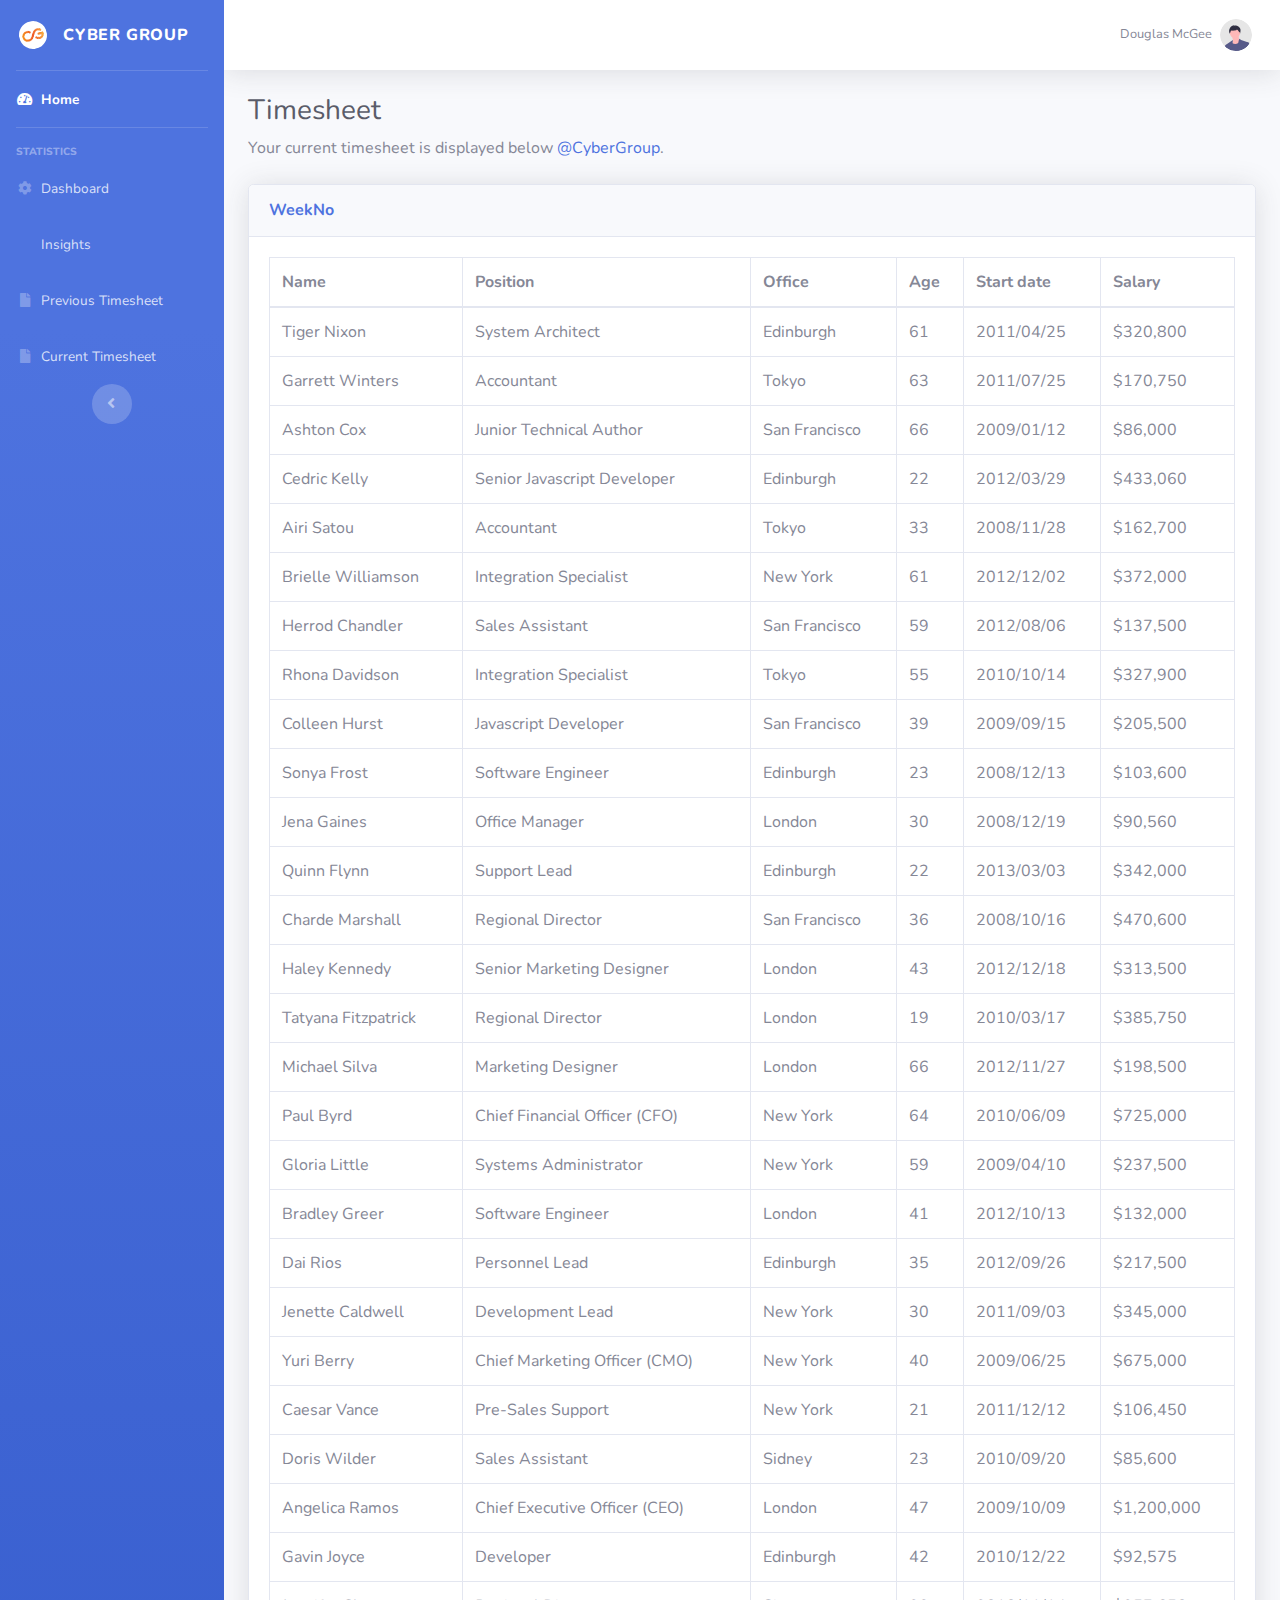
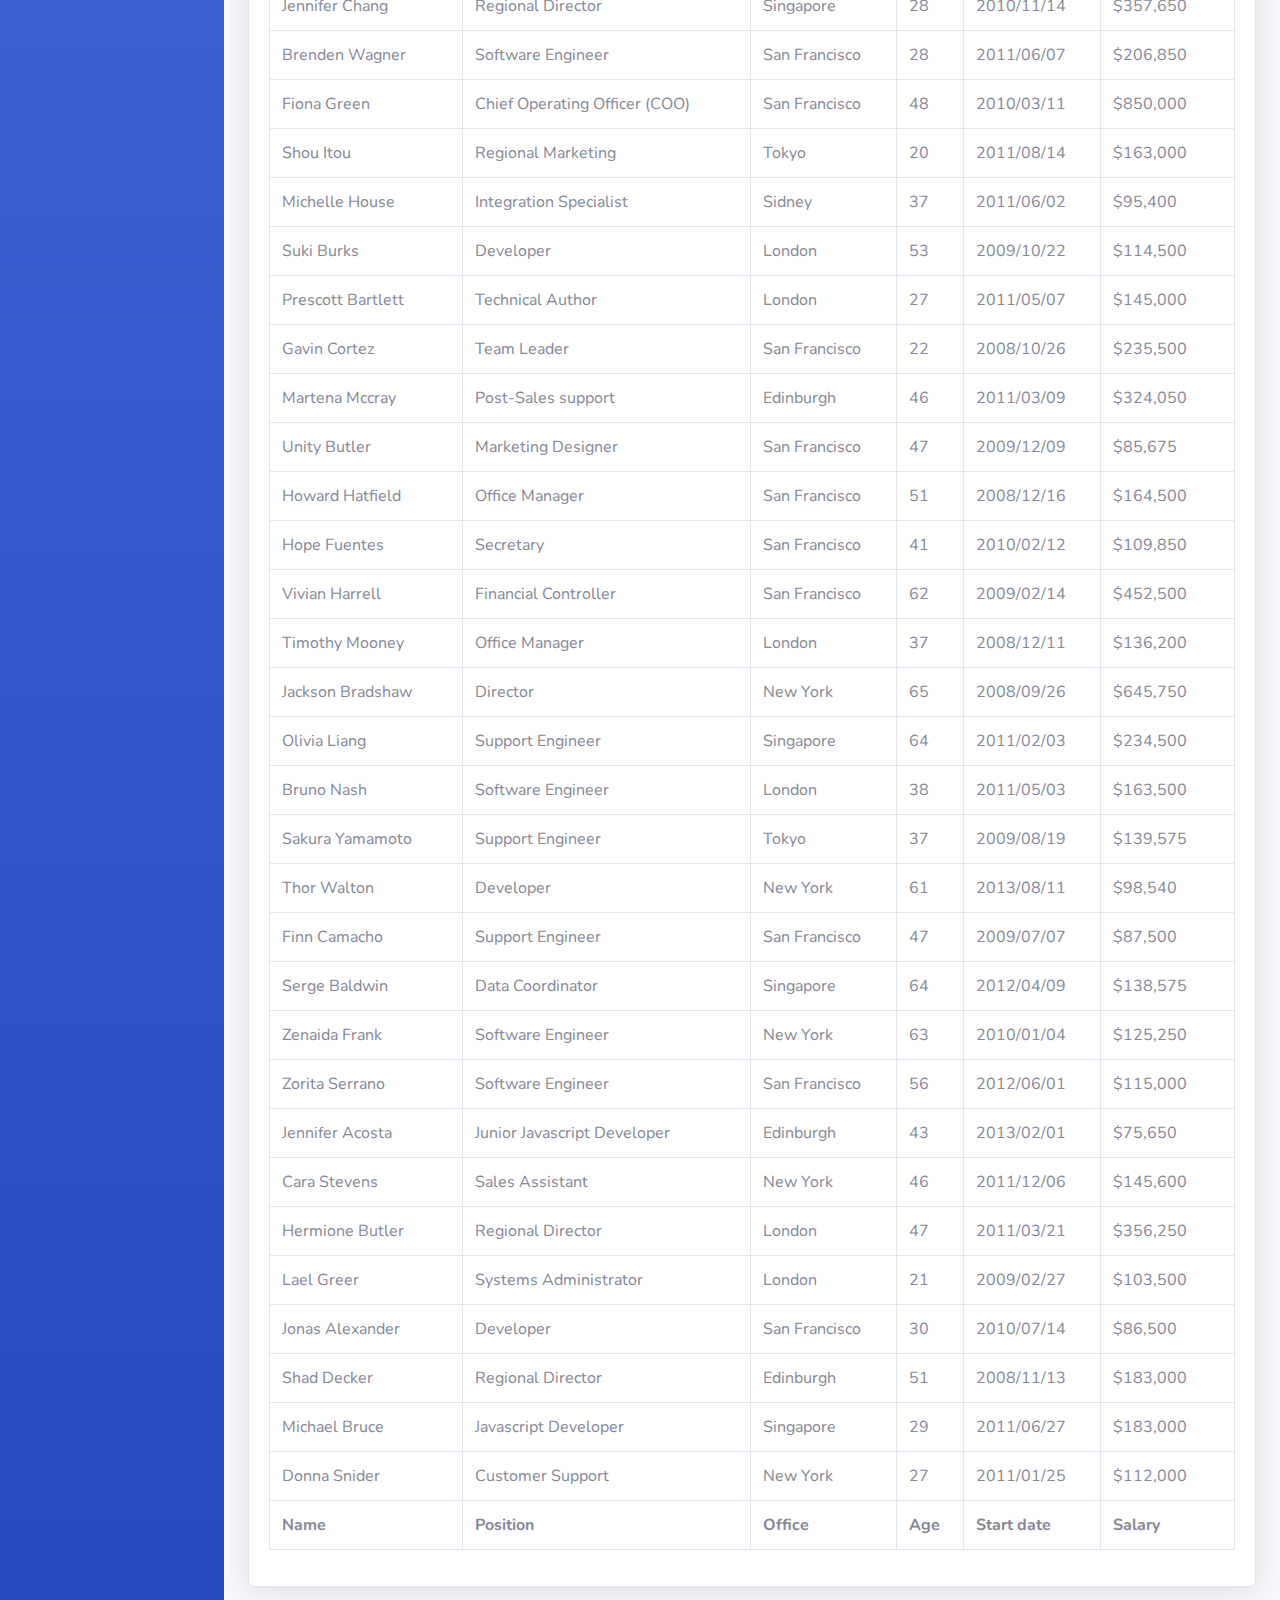
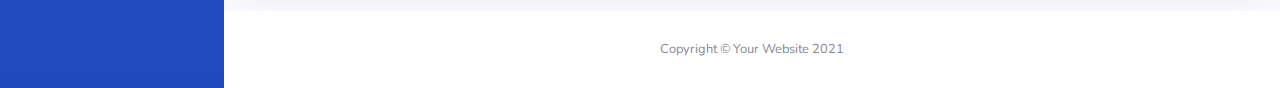
<file: startbootstrap-sb-admin-2-gh-pages/index.html>
<!DOCTYPE html>
<html lang="en">

<head>

    <meta charset="utf-8">
    <meta http-equiv="X-UA-Compatible" content="IE=edge">
    <meta name="viewport" content="width=device-width, initial-scale=1, shrink-to-fit=no">
    <meta name="description" content="">
    <meta name="author" content="">

    <title>SB Admin 2 - Dashboard</title>

    <!-- Custom fonts for this template-->
    <link href="vendor/fontawesome-free/css/all.min.css" rel="stylesheet" type="text/css">
    <link
        href="https://fonts.googleapis.com/css?family=Nunito:200,200i,300,300i,400,400i,600,600i,700,700i,800,800i,900,900i"
        rel="stylesheet">

    <!-- Custom styles for this template-->
    <link href="css/sb-admin-2.min.css" rel="stylesheet">

</head>

<body id="page-top">

    <!-- Page Wrapper -->
    <div id="wrapper">

        <!-- Sidebar -->
        <ul class="navbar-nav bg-gradient-primary sidebar sidebar-dark accordion" id="accordionSidebar">

            <!-- Sidebar - Brand -->
            <a class="sidebar-brand d-flex align-items-center justify-content-center" href="index.html">
                <div class="sidebar-brand-icon rotate-n-15">
                    <!-- <i class="fas fa-laugh-wink"></i> -->
                    <img src="img/cglogo.png" alt="hugenerd" width="28" height="28" class="rounded-circle">
                </div>
                <div class="sidebar-brand-text mx-3">Cyber Group</div>
            </a>

            <!-- Divider -->
            <hr class="sidebar-divider my-0">

            <!-- Nav Item - Dashboard -->
            <li class="nav-item active">
                <div class="nav flex-column nav-pills me-3" id="v-pills-tab" role="tablist">
                <a class="nav-link" href="#">
                    <i class="fas fa-fw fa-tachometer-alt"></i>
                    <span>Home</span></a>
                </div>
            </li>

            <!-- Divider -->
            <hr class="sidebar-divider">

            <!-- Heading -->
            <div class="sidebar-heading">
                Statistics
            </div>

            
            <!-- Nav Item - Pages Collapse Menu -->
            <li class="nav-item">
                <a class="nav-link collapsed" href="./newchart.html"
                    aria-expanded="true">
                    <i class="fas fa-fw fa-cog"></i>
                    <span>Dashboard</span>
                </a>
                <!-- <div id="collapseTwo" class="collapse" aria-labelledby="headingTwo" data-parent="#accordionSidebar">
                    <div class="bg-white py-2 collapse-inner rounded">
                        <a class="collapse-item" href="buttons.html">Previous Timesheet</a>
                        <a class="collapse-item" href="cards.html">Insights</a>
                    </div>
                </div> -->
            </li>

            <li class="nav-item">
                <a class="nav-link collapsed" href="./newchart.html"
                    aria-expanded="true">
                    <i class="fas fa-fw fa-bar-chart" aria-hidden="true"></i>
                    <span>Insights</span>
                </a>
            </li>

            <li class="nav-item">
                <a class="nav-link collapsed" href="./newtable.html"
                    aria-expanded="true">
                    <i class="fas fa-fw fa-file"></i>
                    <span>Previous Timesheet</span>
                </a>
            </li>

            

            <!-- Nav Item - Utilities Collapse Menu -->
            <li class="nav-item">
                <a class="nav-link collapsed" href="./newtable.html">
                    <i class="fas fa-fw fa-file"></i>
                    <span>Current Timesheet</span>
                </a>
            </li>

            <div class="text-center d-none d-md-inline">
                <button class="rounded-circle border-0" id="sidebarToggle"></button>
            </div>
        </ul>
        <!-- End of Sidebar -->

        <!-- Content Wrapper -->
        <div id="content-wrapper" class="d-flex flex-column">

            <!-- Main Content -->
            <div id="content">

                <!-- Topbar -->
                <nav class="navbar navbar-expand navbar-light bg-white topbar mb-4 static-top shadow">

                    <!-- Sidebar Toggle (Topbar) -->
                    <button id="sidebarToggleTop" class="btn btn-link d-md-none rounded-circle mr-3">
                        <i class="fa fa-bars"></i>
                    </button>

                    <!-- Topbar Search -->
                    <!-- <form
                        class="d-none d-sm-inline-block form-inline mr-auto ml-md-3 my-2 my-md-0 mw-100 navbar-search">
                        <div class="input-group">
                            <input type="text" class="form-control bg-light border-0 small" placeholder="Search for..."
                                aria-label="Search" aria-describedby="basic-addon2">
                            <div class="input-group-append">
                                <button class="btn btn-primary" type="button">
                                    <i class="fas fa-search fa-sm"></i>
                                </button>
                            </div>
                        </div>
                    </form> -->

                    <!-- Topbar Navbar -->
                    <ul class="navbar-nav ml-auto">

                        <!-- Nav Item - Search Dropdown (Visible Only XS) -->
                        

                        <!-- <div class="topbar-divider d-none d-sm-block"></div> -->

                        <!-- Nav Item - User Information -->
                        <li class="nav-item dropdown no-arrow">
                            <a class="nav-link dropdown-toggle" href="#" id="userDropdown" role="button"
                                data-toggle="dropdown" aria-haspopup="true" aria-expanded="false">
                                <span class="mr-2 d-none d-lg-inline text-gray-600 small">Douglas McGee</span>
                                <img class="img-profile rounded-circle"
                                    src="img/undraw_profile.svg">
                            </a>
                            <!-- Dropdown - User Information -->
                            <div class="dropdown-menu dropdown-menu-right shadow animated--grow-in"
                                aria-labelledby="userDropdown">
                                <!-- <a class="dropdown-item" href="#">
                                    <i class="fas fa-user fa-sm fa-fw mr-2 text-gray-400"></i>
                                    Profile
                                </a>
                                <a class="dropdown-item" href="#">
                                    <i class="fas fa-cogs fa-sm fa-fw mr-2 text-gray-400"></i>
                                    Settings
                                </a>
                                <a class="dropdown-item" href="#">
                                    <i class="fas fa-list fa-sm fa-fw mr-2 text-gray-400"></i>
                                    Activity Log
                                </a>
                                <div class="dropdown-divider"></div> -->
                                <a class="dropdown-item" href="#" data-toggle="modal" data-target="#logoutModal">
                                    <i class="fas fa-sign-out-alt fa-sm fa-fw mr-2 text-gray-400"></i>
                                    Logout
                                </a>
                            </div>
                        </li>

                    </ul>

                </nav>
                <!-- End of Topbar -->

                <!-- Begin Page Content -->
                <div class="container-fluid">

                    <h1 class="h3 mb-2 text-gray-800">Timesheet</h1>
                    <p class="mb-4">Your current timesheet is displayed below <a target="_blank"
                            href="https://datatables.net">@CyberGroup</a>.</p>

                    <!-- DataTales Example -->
                    <div class="card shadow mb-4">
                        <div class="card-header py-3">
                            <h6 class="m-0 font-weight-bold text-primary">WeekNo</h6>
                        </div>
                        <div class="card-body">
                            <div class="table-responsive">
                                <table class="table table-bordered" id="dataTable" width="100%" cellspacing="0">
                                    <thead>
                                        <tr>
                                            <th>Name</th>
                                            <th>Position</th>
                                            <th>Office</th>
                                            <th>Age</th>
                                            <th>Start date</th>
                                            <th>Salary</th>
                                        </tr>
                                    </thead>
                                    <tfoot>
                                        <tr>
                                            <th>Name</th>
                                            <th>Position</th>
                                            <th>Office</th>
                                            <th>Age</th>
                                            <th>Start date</th>
                                            <th>Salary</th>
                                        </tr>
                                    </tfoot>
                                    <tbody>
                                        <tr>
                                            <td>Tiger Nixon</td>
                                            <td>System Architect</td>
                                            <td>Edinburgh</td>
                                            <td>61</td>
                                            <td>2011/04/25</td>
                                            <td>$320,800</td>
                                        </tr>
                                        <tr>
                                            <td>Garrett Winters</td>
                                            <td>Accountant</td>
                                            <td>Tokyo</td>
                                            <td>63</td>
                                            <td>2011/07/25</td>
                                            <td>$170,750</td>
                                        </tr>
                                        <tr>
                                            <td>Ashton Cox</td>
                                            <td>Junior Technical Author</td>
                                            <td>San Francisco</td>
                                            <td>66</td>
                                            <td>2009/01/12</td>
                                            <td>$86,000</td>
                                        </tr>
                                        <tr>
                                            <td>Cedric Kelly</td>
                                            <td>Senior Javascript Developer</td>
                                            <td>Edinburgh</td>
                                            <td>22</td>
                                            <td>2012/03/29</td>
                                            <td>$433,060</td>
                                        </tr>
                                        <tr>
                                            <td>Airi Satou</td>
                                            <td>Accountant</td>
                                            <td>Tokyo</td>
                                            <td>33</td>
                                            <td>2008/11/28</td>
                                            <td>$162,700</td>
                                        </tr>
                                        <tr>
                                            <td>Brielle Williamson</td>
                                            <td>Integration Specialist</td>
                                            <td>New York</td>
                                            <td>61</td>
                                            <td>2012/12/02</td>
                                            <td>$372,000</td>
                                        </tr>
                                        <tr>
                                            <td>Herrod Chandler</td>
                                            <td>Sales Assistant</td>
                                            <td>San Francisco</td>
                                            <td>59</td>
                                            <td>2012/08/06</td>
                                            <td>$137,500</td>
                                        </tr>
                                        <tr>
                                            <td>Rhona Davidson</td>
                                            <td>Integration Specialist</td>
                                            <td>Tokyo</td>
                                            <td>55</td>
                                            <td>2010/10/14</td>
                                            <td>$327,900</td>
                                        </tr>
                                        <tr>
                                            <td>Colleen Hurst</td>
                                            <td>Javascript Developer</td>
                                            <td>San Francisco</td>
                                            <td>39</td>
                                            <td>2009/09/15</td>
                                            <td>$205,500</td>
                                        </tr>
                                        <tr>
                                            <td>Sonya Frost</td>
                                            <td>Software Engineer</td>
                                            <td>Edinburgh</td>
                                            <td>23</td>
                                            <td>2008/12/13</td>
                                            <td>$103,600</td>
                                        </tr>
                                        <tr>
                                            <td>Jena Gaines</td>
                                            <td>Office Manager</td>
                                            <td>London</td>
                                            <td>30</td>
                                            <td>2008/12/19</td>
                                            <td>$90,560</td>
                                        </tr>
                                        <tr>
                                            <td>Quinn Flynn</td>
                                            <td>Support Lead</td>
                                            <td>Edinburgh</td>
                                            <td>22</td>
                                            <td>2013/03/03</td>
                                            <td>$342,000</td>
                                        </tr>
                                        <tr>
                                            <td>Charde Marshall</td>
                                            <td>Regional Director</td>
                                            <td>San Francisco</td>
                                            <td>36</td>
                                            <td>2008/10/16</td>
                                            <td>$470,600</td>
                                        </tr>
                                        <tr>
                                            <td>Haley Kennedy</td>
                                            <td>Senior Marketing Designer</td>
                                            <td>London</td>
                                            <td>43</td>
                                            <td>2012/12/18</td>
                                            <td>$313,500</td>
                                        </tr>
                                        <tr>
                                            <td>Tatyana Fitzpatrick</td>
                                            <td>Regional Director</td>
                                            <td>London</td>
                                            <td>19</td>
                                            <td>2010/03/17</td>
                                            <td>$385,750</td>
                                        </tr>
                                        <tr>
                                            <td>Michael Silva</td>
                                            <td>Marketing Designer</td>
                                            <td>London</td>
                                            <td>66</td>
                                            <td>2012/11/27</td>
                                            <td>$198,500</td>
                                        </tr>
                                        <tr>
                                            <td>Paul Byrd</td>
                                            <td>Chief Financial Officer (CFO)</td>
                                            <td>New York</td>
                                            <td>64</td>
                                            <td>2010/06/09</td>
                                            <td>$725,000</td>
                                        </tr>
                                        <tr>
                                            <td>Gloria Little</td>
                                            <td>Systems Administrator</td>
                                            <td>New York</td>
                                            <td>59</td>
                                            <td>2009/04/10</td>
                                            <td>$237,500</td>
                                        </tr>
                                        <tr>
                                            <td>Bradley Greer</td>
                                            <td>Software Engineer</td>
                                            <td>London</td>
                                            <td>41</td>
                                            <td>2012/10/13</td>
                                            <td>$132,000</td>
                                        </tr>
                                        <tr>
                                            <td>Dai Rios</td>
                                            <td>Personnel Lead</td>
                                            <td>Edinburgh</td>
                                            <td>35</td>
                                            <td>2012/09/26</td>
                                            <td>$217,500</td>
                                        </tr>
                                        <tr>
                                            <td>Jenette Caldwell</td>
                                            <td>Development Lead</td>
                                            <td>New York</td>
                                            <td>30</td>
                                            <td>2011/09/03</td>
                                            <td>$345,000</td>
                                        </tr>
                                        <tr>
                                            <td>Yuri Berry</td>
                                            <td>Chief Marketing Officer (CMO)</td>
                                            <td>New York</td>
                                            <td>40</td>
                                            <td>2009/06/25</td>
                                            <td>$675,000</td>
                                        </tr>
                                        <tr>
                                            <td>Caesar Vance</td>
                                            <td>Pre-Sales Support</td>
                                            <td>New York</td>
                                            <td>21</td>
                                            <td>2011/12/12</td>
                                            <td>$106,450</td>
                                        </tr>
                                        <tr>
                                            <td>Doris Wilder</td>
                                            <td>Sales Assistant</td>
                                            <td>Sidney</td>
                                            <td>23</td>
                                            <td>2010/09/20</td>
                                            <td>$85,600</td>
                                        </tr>
                                        <tr>
                                            <td>Angelica Ramos</td>
                                            <td>Chief Executive Officer (CEO)</td>
                                            <td>London</td>
                                            <td>47</td>
                                            <td>2009/10/09</td>
                                            <td>$1,200,000</td>
                                        </tr>
                                        <tr>
                                            <td>Gavin Joyce</td>
                                            <td>Developer</td>
                                            <td>Edinburgh</td>
                                            <td>42</td>
                                            <td>2010/12/22</td>
                                            <td>$92,575</td>
                                        </tr>
                                        <tr>
                                            <td>Jennifer Chang</td>
                                            <td>Regional Director</td>
                                            <td>Singapore</td>
                                            <td>28</td>
                                            <td>2010/11/14</td>
                                            <td>$357,650</td>
                                        </tr>
                                        <tr>
                                            <td>Brenden Wagner</td>
                                            <td>Software Engineer</td>
                                            <td>San Francisco</td>
                                            <td>28</td>
                                            <td>2011/06/07</td>
                                            <td>$206,850</td>
                                        </tr>
                                        <tr>
                                            <td>Fiona Green</td>
                                            <td>Chief Operating Officer (COO)</td>
                                            <td>San Francisco</td>
                                            <td>48</td>
                                            <td>2010/03/11</td>
                                            <td>$850,000</td>
                                        </tr>
                                        <tr>
                                            <td>Shou Itou</td>
                                            <td>Regional Marketing</td>
                                            <td>Tokyo</td>
                                            <td>20</td>
                                            <td>2011/08/14</td>
                                            <td>$163,000</td>
                                        </tr>
                                        <tr>
                                            <td>Michelle House</td>
                                            <td>Integration Specialist</td>
                                            <td>Sidney</td>
                                            <td>37</td>
                                            <td>2011/06/02</td>
                                            <td>$95,400</td>
                                        </tr>
                                        <tr>
                                            <td>Suki Burks</td>
                                            <td>Developer</td>
                                            <td>London</td>
                                            <td>53</td>
                                            <td>2009/10/22</td>
                                            <td>$114,500</td>
                                        </tr>
                                        <tr>
                                            <td>Prescott Bartlett</td>
                                            <td>Technical Author</td>
                                            <td>London</td>
                                            <td>27</td>
                                            <td>2011/05/07</td>
                                            <td>$145,000</td>
                                        </tr>
                                        <tr>
                                            <td>Gavin Cortez</td>
                                            <td>Team Leader</td>
                                            <td>San Francisco</td>
                                            <td>22</td>
                                            <td>2008/10/26</td>
                                            <td>$235,500</td>
                                        </tr>
                                        <tr>
                                            <td>Martena Mccray</td>
                                            <td>Post-Sales support</td>
                                            <td>Edinburgh</td>
                                            <td>46</td>
                                            <td>2011/03/09</td>
                                            <td>$324,050</td>
                                        </tr>
                                        <tr>
                                            <td>Unity Butler</td>
                                            <td>Marketing Designer</td>
                                            <td>San Francisco</td>
                                            <td>47</td>
                                            <td>2009/12/09</td>
                                            <td>$85,675</td>
                                        </tr>
                                        <tr>
                                            <td>Howard Hatfield</td>
                                            <td>Office Manager</td>
                                            <td>San Francisco</td>
                                            <td>51</td>
                                            <td>2008/12/16</td>
                                            <td>$164,500</td>
                                        </tr>
                                        <tr>
                                            <td>Hope Fuentes</td>
                                            <td>Secretary</td>
                                            <td>San Francisco</td>
                                            <td>41</td>
                                            <td>2010/02/12</td>
                                            <td>$109,850</td>
                                        </tr>
                                        <tr>
                                            <td>Vivian Harrell</td>
                                            <td>Financial Controller</td>
                                            <td>San Francisco</td>
                                            <td>62</td>
                                            <td>2009/02/14</td>
                                            <td>$452,500</td>
                                        </tr>
                                        <tr>
                                            <td>Timothy Mooney</td>
                                            <td>Office Manager</td>
                                            <td>London</td>
                                            <td>37</td>
                                            <td>2008/12/11</td>
                                            <td>$136,200</td>
                                        </tr>
                                        <tr>
                                            <td>Jackson Bradshaw</td>
                                            <td>Director</td>
                                            <td>New York</td>
                                            <td>65</td>
                                            <td>2008/09/26</td>
                                            <td>$645,750</td>
                                        </tr>
                                        <tr>
                                            <td>Olivia Liang</td>
                                            <td>Support Engineer</td>
                                            <td>Singapore</td>
                                            <td>64</td>
                                            <td>2011/02/03</td>
                                            <td>$234,500</td>
                                        </tr>
                                        <tr>
                                            <td>Bruno Nash</td>
                                            <td>Software Engineer</td>
                                            <td>London</td>
                                            <td>38</td>
                                            <td>2011/05/03</td>
                                            <td>$163,500</td>
                                        </tr>
                                        <tr>
                                            <td>Sakura Yamamoto</td>
                                            <td>Support Engineer</td>
                                            <td>Tokyo</td>
                                            <td>37</td>
                                            <td>2009/08/19</td>
                                            <td>$139,575</td>
                                        </tr>
                                        <tr>
                                            <td>Thor Walton</td>
                                            <td>Developer</td>
                                            <td>New York</td>
                                            <td>61</td>
                                            <td>2013/08/11</td>
                                            <td>$98,540</td>
                                        </tr>
                                        <tr>
                                            <td>Finn Camacho</td>
                                            <td>Support Engineer</td>
                                            <td>San Francisco</td>
                                            <td>47</td>
                                            <td>2009/07/07</td>
                                            <td>$87,500</td>
                                        </tr>
                                        <tr>
                                            <td>Serge Baldwin</td>
                                            <td>Data Coordinator</td>
                                            <td>Singapore</td>
                                            <td>64</td>
                                            <td>2012/04/09</td>
                                            <td>$138,575</td>
                                        </tr>
                                        <tr>
                                            <td>Zenaida Frank</td>
                                            <td>Software Engineer</td>
                                            <td>New York</td>
                                            <td>63</td>
                                            <td>2010/01/04</td>
                                            <td>$125,250</td>
                                        </tr>
                                        <tr>
                                            <td>Zorita Serrano</td>
                                            <td>Software Engineer</td>
                                            <td>San Francisco</td>
                                            <td>56</td>
                                            <td>2012/06/01</td>
                                            <td>$115,000</td>
                                        </tr>
                                        <tr>
                                            <td>Jennifer Acosta</td>
                                            <td>Junior Javascript Developer</td>
                                            <td>Edinburgh</td>
                                            <td>43</td>
                                            <td>2013/02/01</td>
                                            <td>$75,650</td>
                                        </tr>
                                        <tr>
                                            <td>Cara Stevens</td>
                                            <td>Sales Assistant</td>
                                            <td>New York</td>
                                            <td>46</td>
                                            <td>2011/12/06</td>
                                            <td>$145,600</td>
                                        </tr>
                                        <tr>
                                            <td>Hermione Butler</td>
                                            <td>Regional Director</td>
                                            <td>London</td>
                                            <td>47</td>
                                            <td>2011/03/21</td>
                                            <td>$356,250</td>
                                        </tr>
                                        <tr>
                                            <td>Lael Greer</td>
                                            <td>Systems Administrator</td>
                                            <td>London</td>
                                            <td>21</td>
                                            <td>2009/02/27</td>
                                            <td>$103,500</td>
                                        </tr>
                                        <tr>
                                            <td>Jonas Alexander</td>
                                            <td>Developer</td>
                                            <td>San Francisco</td>
                                            <td>30</td>
                                            <td>2010/07/14</td>
                                            <td>$86,500</td>
                                        </tr>
                                        <tr>
                                            <td>Shad Decker</td>
                                            <td>Regional Director</td>
                                            <td>Edinburgh</td>
                                            <td>51</td>
                                            <td>2008/11/13</td>
                                            <td>$183,000</td>
                                        </tr>
                                        <tr>
                                            <td>Michael Bruce</td>
                                            <td>Javascript Developer</td>
                                            <td>Singapore</td>
                                            <td>29</td>
                                            <td>2011/06/27</td>
                                            <td>$183,000</td>
                                        </tr>
                                        <tr>
                                            <td>Donna Snider</td>
                                            <td>Customer Support</td>
                                            <td>New York</td>
                                            <td>27</td>
                                            <td>2011/01/25</td>
                                            <td>$112,000</td>
                                        </tr>
                                    </tbody>
                                </table>
                            </div>
                        </div>
                    </div>
                </div>
                <!-- /.container-fluid -->

            </div>
            <!-- End of Main Content -->

            <!-- Footer -->
            <footer class="sticky-footer bg-white">
                <div class="container my-auto">
                    <div class="copyright text-center my-auto">
                        <span>Copyright &copy; Your Website 2021</span>
                    </div>
                </div>
            </footer>
            <!-- End of Footer -->

        </div>
        <!-- End of Content Wrapper -->

    </div>
    <!-- End of Page Wrapper -->

    <!-- Scroll to Top Button-->
    <a class="scroll-to-top rounded" href="#page-top">
        <i class="fas fa-angle-up"></i>
    </a>

    <!-- Logout Modal-->
    <div class="modal fade" id="logoutModal" tabindex="-1" role="dialog" aria-labelledby="exampleModalLabel"
        aria-hidden="true">
        <div class="modal-dialog" role="document">
            <div class="modal-content">
                <div class="modal-header">
                    <h5 class="modal-title" id="exampleModalLabel">Ready to Leave?</h5>
                    <button class="close" type="button" data-dismiss="modal" aria-label="Close">
                        <span aria-hidden="true">×</span>
                    </button>
                </div>
                <div class="modal-body">Select "Logout" below if you are ready to end your current session.</div>
                <div class="modal-footer">
                    <button class="btn btn-secondary" type="button" data-dismiss="modal">Cancel</button>
                    <a class="btn btn-primary" href="login.html">Logout</a>
                </div>
            </div>
        </div>
    </div>

    <!-- Bootstrap core JavaScript-->
    <script src="vendor/jquery/jquery.min.js"></script>
    <script src="vendor/bootstrap/js/bootstrap.bundle.min.js"></script>

    <!-- Core plugin JavaScript-->
    <script src="vendor/jquery-easing/jquery.easing.min.js"></script>

    <!-- Custom scripts for all pages-->
    <script src="js/sb-admin-2.min.js"></script>

    <!-- Page level plugins -->
    <script src="vendor/chart.js/Chart.min.js"></script>

    <!-- Page level custom scripts -->
    <script src="js/demo/chart-area-demo.js"></script>
    <script src="js/demo/chart-pie-demo.js"></script>

</body>

</html>
</file>
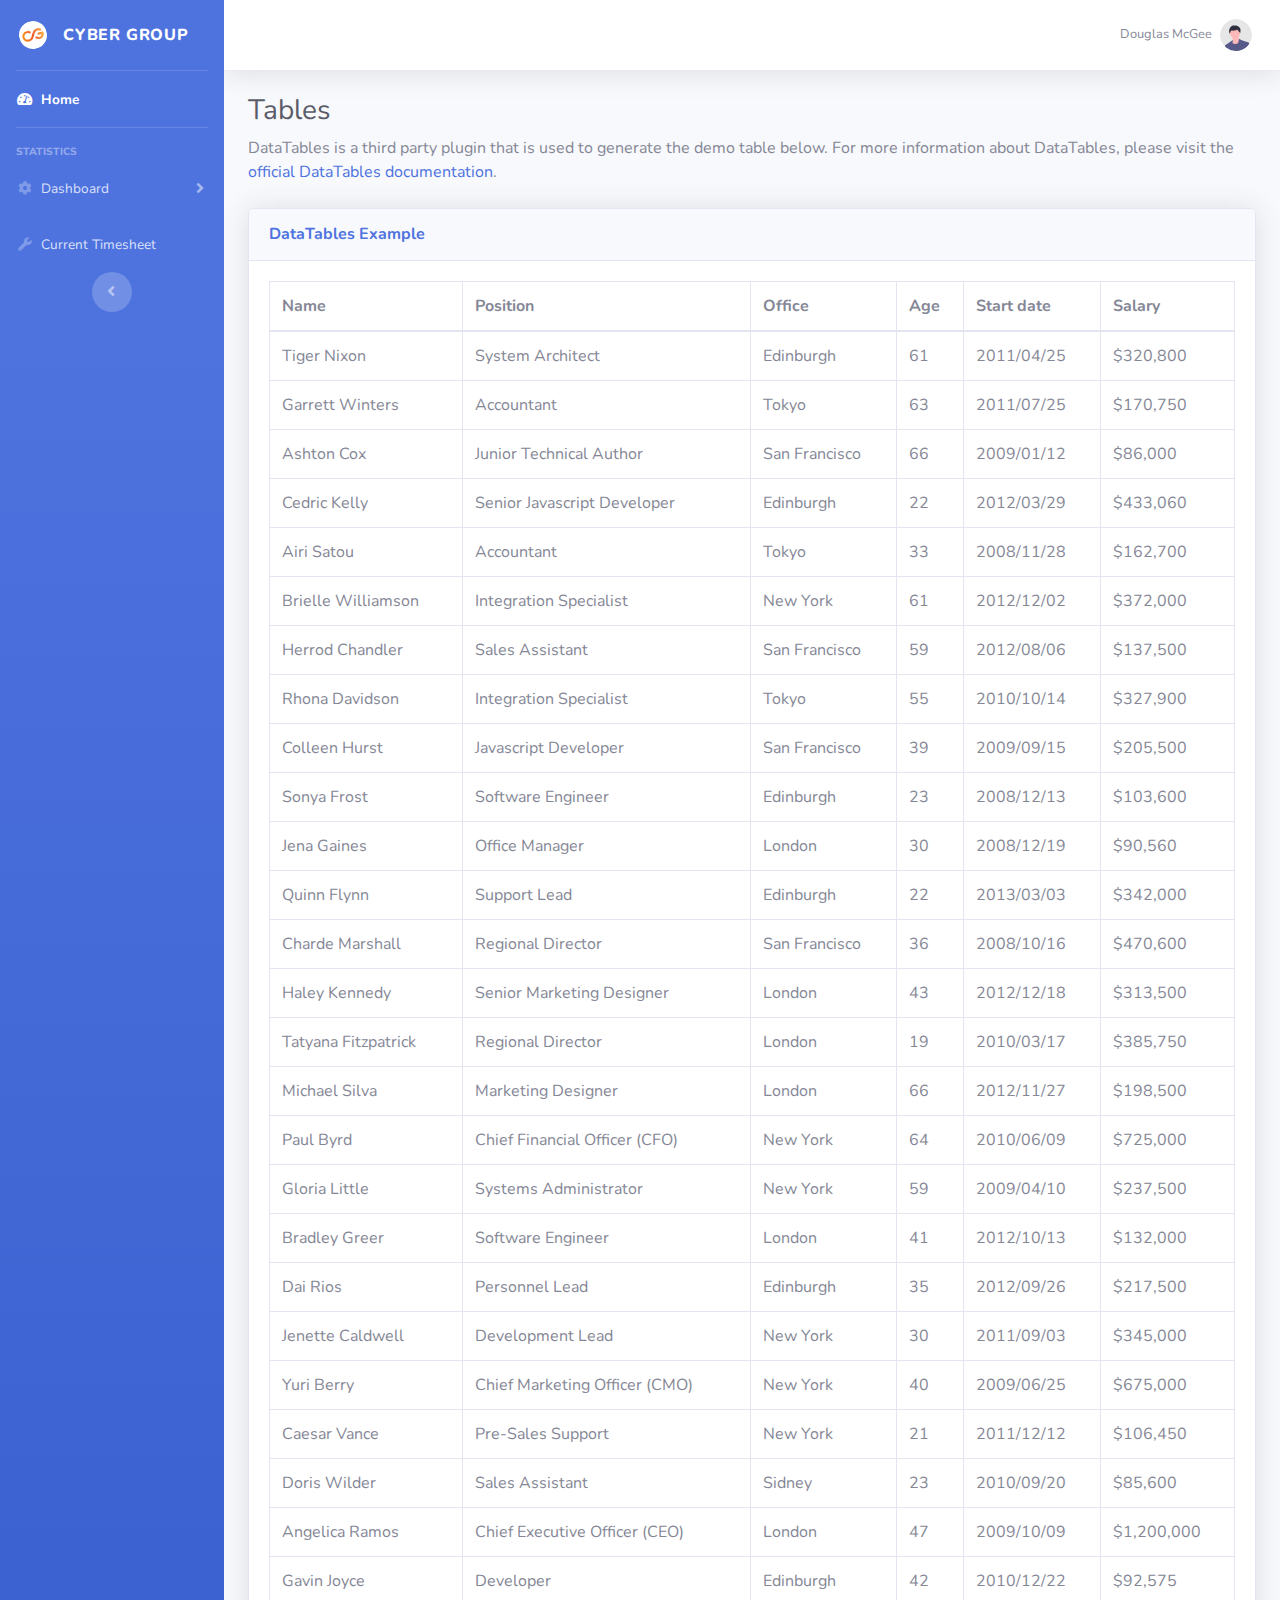
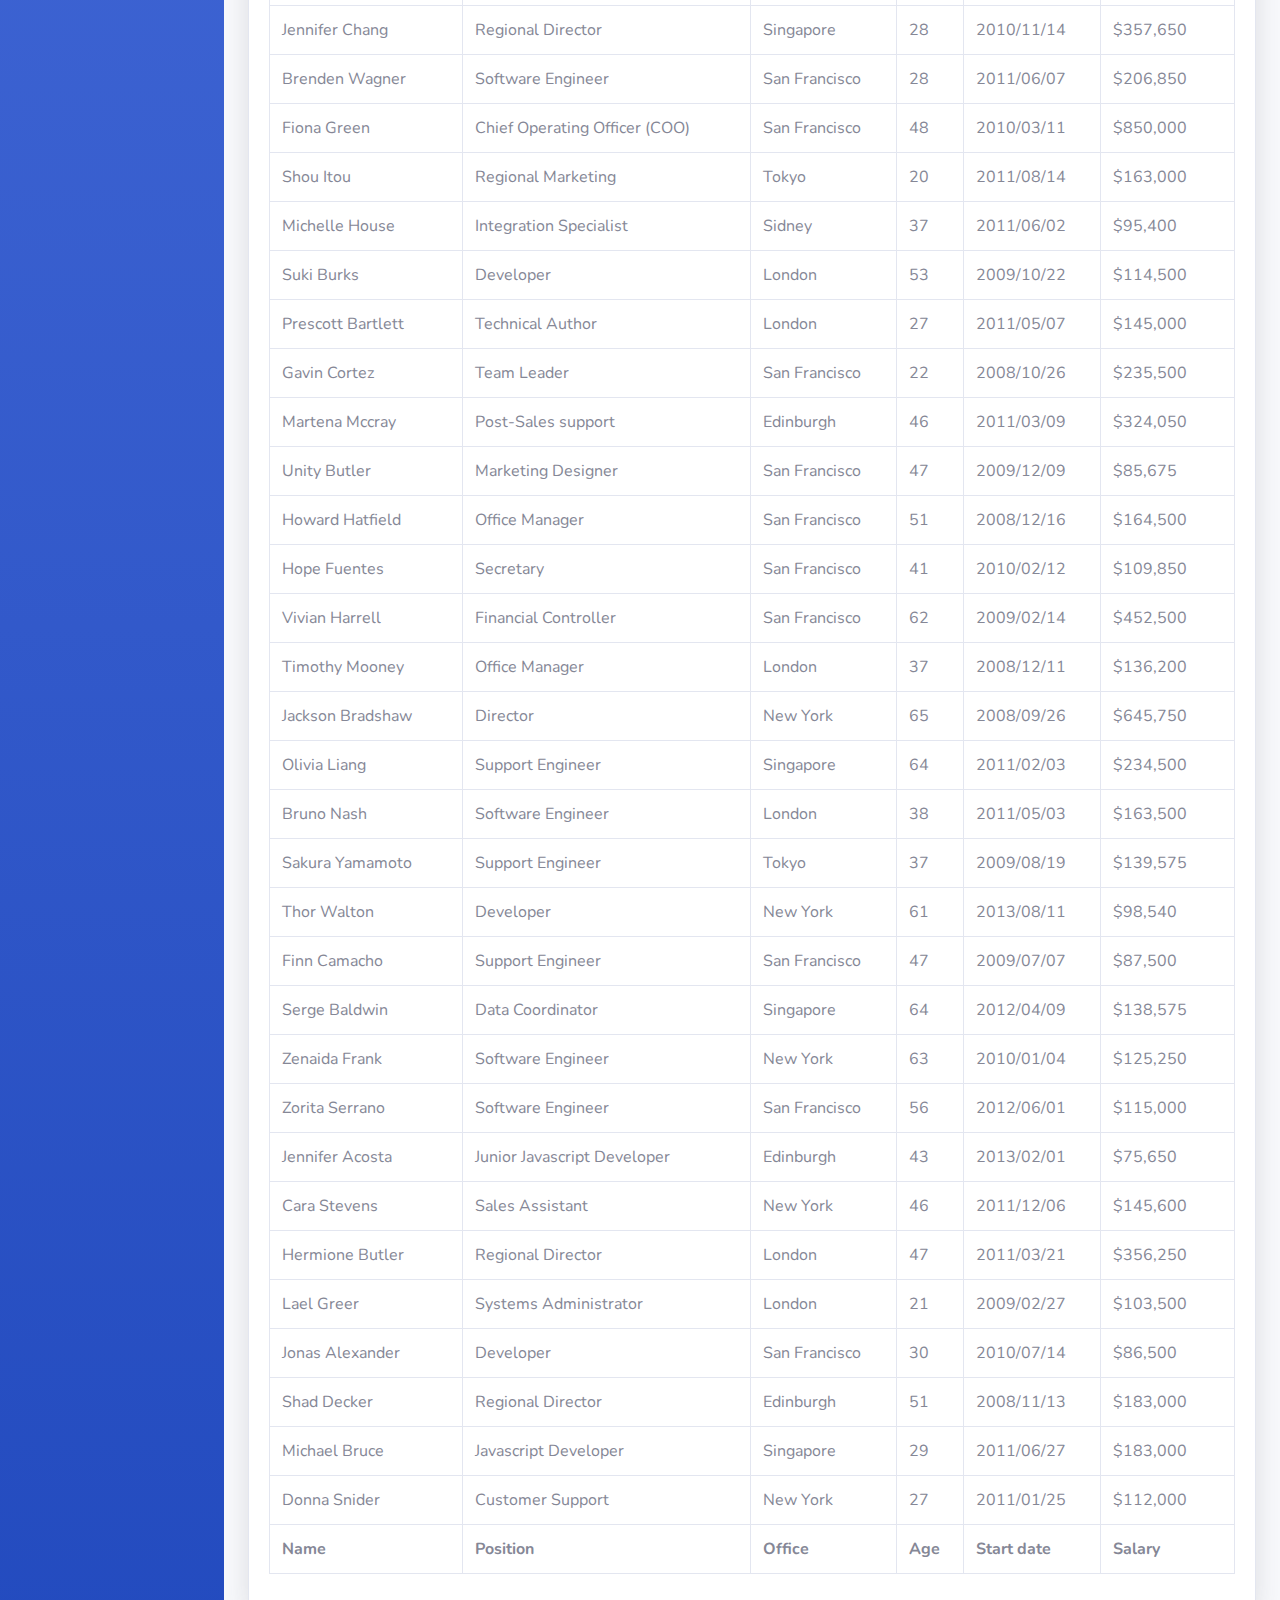
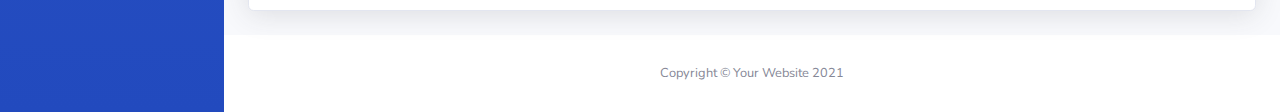
<file: startbootstrap-sb-admin-2-gh-pages/duplicate.html>
<!DOCTYPE html>
<html lang="en">

<head>

    <meta charset="utf-8">
    <meta http-equiv="X-UA-Compatible" content="IE=edge">
    <meta name="viewport" content="width=device-width, initial-scale=1, shrink-to-fit=no">
    <meta name="description" content="">
    <meta name="author" content="">

    <title>SB Admin 2 - Dashboard</title>

    <!-- Custom fonts for this template-->
    <link href="vendor/fontawesome-free/css/all.min.css" rel="stylesheet" type="text/css">
    <link
        href="https://fonts.googleapis.com/css?family=Nunito:200,200i,300,300i,400,400i,600,600i,700,700i,800,800i,900,900i"
        rel="stylesheet">

    <!-- Custom styles for this template-->
    <link href="css/sb-admin-2.min.css" rel="stylesheet">

</head>

<body id="page-top">

    <!-- Page Wrapper -->
    <div id="wrapper">

        <!-- Sidebar -->
        <ul class="navbar-nav bg-gradient-primary sidebar sidebar-dark accordion" id="accordionSidebar">

            <!-- Sidebar - Brand -->
            <a class="sidebar-brand d-flex align-items-center justify-content-center" href="index.html">
                <div class="sidebar-brand-icon rotate-n-15">
                    <!-- <i class="fas fa-laugh-wink"></i> -->
                    <img src="img/cglogo.png" alt="hugenerd" width="28" height="28" class="rounded-circle">
                </div>
                <div class="sidebar-brand-text mx-3">Cyber Group</div>
            </a>

            <!-- Divider -->
            <hr class="sidebar-divider my-0">

            <!-- Nav Item - Dashboard -->
            <li class="nav-item active">
                <div class="nav flex-column nav-pills me-3" id="v-pills-tab" role="tablist">
                <a class="nav-link" href="#">
                    <i class="fas fa-fw fa-tachometer-alt"></i>
                    <span>Home</span></a>
                </div>
            </li>

            <!-- Divider -->
            <hr class="sidebar-divider">

            <!-- Heading -->
            <div class="sidebar-heading">
                Statistics
            </div>

            <!-- Nav Item - Pages Collapse Menu -->
            <li class="nav-item">
                <a class="nav-link collapsed" href="#" data-toggle="collapse" data-target="#collapseTwo"
                    aria-expanded="true" aria-controls="collapseTwo">
                    <i class="fas fa-fw fa-cog"></i>
                    <span>Dashboard</span>
                </a>
                <div id="collapseTwo" class="collapse" aria-labelledby="headingTwo" data-parent="#accordionSidebar">
                    <div class="bg-white py-2 collapse-inner rounded">
                        <a class="collapse-item" href="buttons.html">Previous Timesheet</a>
                        <a class="collapse-item" href="cards.html">Insights</a>
                    </div>
                </div>
            </li>

            <!-- Nav Item - Utilities Collapse Menu -->
            <li class="nav-item">
                <a class="nav-link collapsed" href="#"
                    aria-expanded="true">
                    <i class="fas fa-fw fa-wrench"></i>
                    <span>Current Timesheet</span>
                </a>
                <!-- <div id="collapseUtilities" class="collapse" aria-labelledby="headingUtilities"
                    data-parent="#accordionSidebar">
                    <div class="bg-white py-2 collapse-inner rounded">
                        <h6 class="collapse-header">Custom Utilities:</h6>
                        <a class="collapse-item" href="utilities-color.html">Colors</a>
                        <a class="collapse-item" href="utilities-border.html">Borders</a>
                        <a class="collapse-item" href="utilities-animation.html">Animations</a>
                        <a class="collapse-item" href="utilities-other.html">Other</a>
                    </div>
                </div> -->
            </li>

            <!-- Divider -->
            
            <!-- Divider -->
            <div class="text-center d-none d-md-inline">
                <button class="rounded-circle border-0" id="sidebarToggle"></button>
            </div>

           

        </ul>
        <!-- End of Sidebar -->

        <!-- Content Wrapper -->
        <div id="content-wrapper" class="d-flex flex-column">

            <!-- Main Content -->
            <div id="content">

                <!-- Topbar -->
                <nav class="navbar navbar-expand navbar-light bg-white topbar mb-4 static-top shadow">

                    <!-- Sidebar Toggle (Topbar) -->
                    <button id="sidebarToggleTop" class="btn btn-link d-md-none rounded-circle mr-3">
                        <i class="fa fa-bars"></i>
                    </button>

                    <!-- Topbar Search -->
                    <!-- <form
                        class="d-none d-sm-inline-block form-inline mr-auto ml-md-3 my-2 my-md-0 mw-100 navbar-search">
                        <div class="input-group">
                            <input type="text" class="form-control bg-light border-0 small" placeholder="Search for..."
                                aria-label="Search" aria-describedby="basic-addon2">
                            <div class="input-group-append">
                                <button class="btn btn-primary" type="button">
                                    <i class="fas fa-search fa-sm"></i>
                                </button>
                            </div>
                        </div>
                    </form> -->

                    <!-- Topbar Navbar -->
                    <ul class="navbar-nav ml-auto">

                        <!-- Nav Item - Search Dropdown (Visible Only XS) -->
                        

                        <!-- <div class="topbar-divider d-none d-sm-block"></div> -->

                        <!-- Nav Item - User Information -->
                        <li class="nav-item dropdown no-arrow">
                            <a class="nav-link dropdown-toggle" href="#" id="userDropdown" role="button"
                                data-toggle="dropdown" aria-haspopup="true" aria-expanded="false">
                                <span class="mr-2 d-none d-lg-inline text-gray-600 small">Douglas McGee</span>
                                <img class="img-profile rounded-circle"
                                    src="img/undraw_profile.svg">
                            </a>
                            <!-- Dropdown - User Information -->
                            <div class="dropdown-menu dropdown-menu-right shadow animated--grow-in"
                                aria-labelledby="userDropdown">
                                <!-- <a class="dropdown-item" href="#">
                                    <i class="fas fa-user fa-sm fa-fw mr-2 text-gray-400"></i>
                                    Profile
                                </a>
                                <a class="dropdown-item" href="#">
                                    <i class="fas fa-cogs fa-sm fa-fw mr-2 text-gray-400"></i>
                                    Settings
                                </a>
                                <a class="dropdown-item" href="#">
                                    <i class="fas fa-list fa-sm fa-fw mr-2 text-gray-400"></i>
                                    Activity Log
                                </a>
                                <div class="dropdown-divider"></div> -->
                                <a class="dropdown-item" href="#" data-toggle="modal" data-target="#logoutModal">
                                    <i class="fas fa-sign-out-alt fa-sm fa-fw mr-2 text-gray-400"></i>
                                    Logout
                                </a>
                            </div>
                        </li>

                    </ul>

                </nav>
                <!-- End of Topbar -->

                <!-- Begin Page Content -->
                <div class="container-fluid">

                    <h1 class="h3 mb-2 text-gray-800">Tables</h1>
                    <p class="mb-4">DataTables is a third party plugin that is used to generate the demo table below.
                        For more information about DataTables, please visit the <a target="_blank"
                            href="https://datatables.net">official DataTables documentation</a>.</p>

                    <!-- DataTales Example -->
                    <div class="card shadow mb-4">
                        <div class="card-header py-3">
                            <h6 class="m-0 font-weight-bold text-primary">DataTables Example</h6>
                        </div>
                        <div class="card-body">
                            <div class="table-responsive">
                                <table class="table table-bordered" id="dataTable" width="100%" cellspacing="0">
                                    <thead>
                                        <tr>
                                            <th>Name</th>
                                            <th>Position</th>
                                            <th>Office</th>
                                            <th>Age</th>
                                            <th>Start date</th>
                                            <th>Salary</th>
                                        </tr>
                                    </thead>
                                    <tfoot>
                                        <tr>
                                            <th>Name</th>
                                            <th>Position</th>
                                            <th>Office</th>
                                            <th>Age</th>
                                            <th>Start date</th>
                                            <th>Salary</th>
                                        </tr>
                                    </tfoot>
                                    <tbody>
                                        <tr>
                                            <td>Tiger Nixon</td>
                                            <td>System Architect</td>
                                            <td>Edinburgh</td>
                                            <td>61</td>
                                            <td>2011/04/25</td>
                                            <td>$320,800</td>
                                        </tr>
                                        <tr>
                                            <td>Garrett Winters</td>
                                            <td>Accountant</td>
                                            <td>Tokyo</td>
                                            <td>63</td>
                                            <td>2011/07/25</td>
                                            <td>$170,750</td>
                                        </tr>
                                        <tr>
                                            <td>Ashton Cox</td>
                                            <td>Junior Technical Author</td>
                                            <td>San Francisco</td>
                                            <td>66</td>
                                            <td>2009/01/12</td>
                                            <td>$86,000</td>
                                        </tr>
                                        <tr>
                                            <td>Cedric Kelly</td>
                                            <td>Senior Javascript Developer</td>
                                            <td>Edinburgh</td>
                                            <td>22</td>
                                            <td>2012/03/29</td>
                                            <td>$433,060</td>
                                        </tr>
                                        <tr>
                                            <td>Airi Satou</td>
                                            <td>Accountant</td>
                                            <td>Tokyo</td>
                                            <td>33</td>
                                            <td>2008/11/28</td>
                                            <td>$162,700</td>
                                        </tr>
                                        <tr>
                                            <td>Brielle Williamson</td>
                                            <td>Integration Specialist</td>
                                            <td>New York</td>
                                            <td>61</td>
                                            <td>2012/12/02</td>
                                            <td>$372,000</td>
                                        </tr>
                                        <tr>
                                            <td>Herrod Chandler</td>
                                            <td>Sales Assistant</td>
                                            <td>San Francisco</td>
                                            <td>59</td>
                                            <td>2012/08/06</td>
                                            <td>$137,500</td>
                                        </tr>
                                        <tr>
                                            <td>Rhona Davidson</td>
                                            <td>Integration Specialist</td>
                                            <td>Tokyo</td>
                                            <td>55</td>
                                            <td>2010/10/14</td>
                                            <td>$327,900</td>
                                        </tr>
                                        <tr>
                                            <td>Colleen Hurst</td>
                                            <td>Javascript Developer</td>
                                            <td>San Francisco</td>
                                            <td>39</td>
                                            <td>2009/09/15</td>
                                            <td>$205,500</td>
                                        </tr>
                                        <tr>
                                            <td>Sonya Frost</td>
                                            <td>Software Engineer</td>
                                            <td>Edinburgh</td>
                                            <td>23</td>
                                            <td>2008/12/13</td>
                                            <td>$103,600</td>
                                        </tr>
                                        <tr>
                                            <td>Jena Gaines</td>
                                            <td>Office Manager</td>
                                            <td>London</td>
                                            <td>30</td>
                                            <td>2008/12/19</td>
                                            <td>$90,560</td>
                                        </tr>
                                        <tr>
                                            <td>Quinn Flynn</td>
                                            <td>Support Lead</td>
                                            <td>Edinburgh</td>
                                            <td>22</td>
                                            <td>2013/03/03</td>
                                            <td>$342,000</td>
                                        </tr>
                                        <tr>
                                            <td>Charde Marshall</td>
                                            <td>Regional Director</td>
                                            <td>San Francisco</td>
                                            <td>36</td>
                                            <td>2008/10/16</td>
                                            <td>$470,600</td>
                                        </tr>
                                        <tr>
                                            <td>Haley Kennedy</td>
                                            <td>Senior Marketing Designer</td>
                                            <td>London</td>
                                            <td>43</td>
                                            <td>2012/12/18</td>
                                            <td>$313,500</td>
                                        </tr>
                                        <tr>
                                            <td>Tatyana Fitzpatrick</td>
                                            <td>Regional Director</td>
                                            <td>London</td>
                                            <td>19</td>
                                            <td>2010/03/17</td>
                                            <td>$385,750</td>
                                        </tr>
                                        <tr>
                                            <td>Michael Silva</td>
                                            <td>Marketing Designer</td>
                                            <td>London</td>
                                            <td>66</td>
                                            <td>2012/11/27</td>
                                            <td>$198,500</td>
                                        </tr>
                                        <tr>
                                            <td>Paul Byrd</td>
                                            <td>Chief Financial Officer (CFO)</td>
                                            <td>New York</td>
                                            <td>64</td>
                                            <td>2010/06/09</td>
                                            <td>$725,000</td>
                                        </tr>
                                        <tr>
                                            <td>Gloria Little</td>
                                            <td>Systems Administrator</td>
                                            <td>New York</td>
                                            <td>59</td>
                                            <td>2009/04/10</td>
                                            <td>$237,500</td>
                                        </tr>
                                        <tr>
                                            <td>Bradley Greer</td>
                                            <td>Software Engineer</td>
                                            <td>London</td>
                                            <td>41</td>
                                            <td>2012/10/13</td>
                                            <td>$132,000</td>
                                        </tr>
                                        <tr>
                                            <td>Dai Rios</td>
                                            <td>Personnel Lead</td>
                                            <td>Edinburgh</td>
                                            <td>35</td>
                                            <td>2012/09/26</td>
                                            <td>$217,500</td>
                                        </tr>
                                        <tr>
                                            <td>Jenette Caldwell</td>
                                            <td>Development Lead</td>
                                            <td>New York</td>
                                            <td>30</td>
                                            <td>2011/09/03</td>
                                            <td>$345,000</td>
                                        </tr>
                                        <tr>
                                            <td>Yuri Berry</td>
                                            <td>Chief Marketing Officer (CMO)</td>
                                            <td>New York</td>
                                            <td>40</td>
                                            <td>2009/06/25</td>
                                            <td>$675,000</td>
                                        </tr>
                                        <tr>
                                            <td>Caesar Vance</td>
                                            <td>Pre-Sales Support</td>
                                            <td>New York</td>
                                            <td>21</td>
                                            <td>2011/12/12</td>
                                            <td>$106,450</td>
                                        </tr>
                                        <tr>
                                            <td>Doris Wilder</td>
                                            <td>Sales Assistant</td>
                                            <td>Sidney</td>
                                            <td>23</td>
                                            <td>2010/09/20</td>
                                            <td>$85,600</td>
                                        </tr>
                                        <tr>
                                            <td>Angelica Ramos</td>
                                            <td>Chief Executive Officer (CEO)</td>
                                            <td>London</td>
                                            <td>47</td>
                                            <td>2009/10/09</td>
                                            <td>$1,200,000</td>
                                        </tr>
                                        <tr>
                                            <td>Gavin Joyce</td>
                                            <td>Developer</td>
                                            <td>Edinburgh</td>
                                            <td>42</td>
                                            <td>2010/12/22</td>
                                            <td>$92,575</td>
                                        </tr>
                                        <tr>
                                            <td>Jennifer Chang</td>
                                            <td>Regional Director</td>
                                            <td>Singapore</td>
                                            <td>28</td>
                                            <td>2010/11/14</td>
                                            <td>$357,650</td>
                                        </tr>
                                        <tr>
                                            <td>Brenden Wagner</td>
                                            <td>Software Engineer</td>
                                            <td>San Francisco</td>
                                            <td>28</td>
                                            <td>2011/06/07</td>
                                            <td>$206,850</td>
                                        </tr>
                                        <tr>
                                            <td>Fiona Green</td>
                                            <td>Chief Operating Officer (COO)</td>
                                            <td>San Francisco</td>
                                            <td>48</td>
                                            <td>2010/03/11</td>
                                            <td>$850,000</td>
                                        </tr>
                                        <tr>
                                            <td>Shou Itou</td>
                                            <td>Regional Marketing</td>
                                            <td>Tokyo</td>
                                            <td>20</td>
                                            <td>2011/08/14</td>
                                            <td>$163,000</td>
                                        </tr>
                                        <tr>
                                            <td>Michelle House</td>
                                            <td>Integration Specialist</td>
                                            <td>Sidney</td>
                                            <td>37</td>
                                            <td>2011/06/02</td>
                                            <td>$95,400</td>
                                        </tr>
                                        <tr>
                                            <td>Suki Burks</td>
                                            <td>Developer</td>
                                            <td>London</td>
                                            <td>53</td>
                                            <td>2009/10/22</td>
                                            <td>$114,500</td>
                                        </tr>
                                        <tr>
                                            <td>Prescott Bartlett</td>
                                            <td>Technical Author</td>
                                            <td>London</td>
                                            <td>27</td>
                                            <td>2011/05/07</td>
                                            <td>$145,000</td>
                                        </tr>
                                        <tr>
                                            <td>Gavin Cortez</td>
                                            <td>Team Leader</td>
                                            <td>San Francisco</td>
                                            <td>22</td>
                                            <td>2008/10/26</td>
                                            <td>$235,500</td>
                                        </tr>
                                        <tr>
                                            <td>Martena Mccray</td>
                                            <td>Post-Sales support</td>
                                            <td>Edinburgh</td>
                                            <td>46</td>
                                            <td>2011/03/09</td>
                                            <td>$324,050</td>
                                        </tr>
                                        <tr>
                                            <td>Unity Butler</td>
                                            <td>Marketing Designer</td>
                                            <td>San Francisco</td>
                                            <td>47</td>
                                            <td>2009/12/09</td>
                                            <td>$85,675</td>
                                        </tr>
                                        <tr>
                                            <td>Howard Hatfield</td>
                                            <td>Office Manager</td>
                                            <td>San Francisco</td>
                                            <td>51</td>
                                            <td>2008/12/16</td>
                                            <td>$164,500</td>
                                        </tr>
                                        <tr>
                                            <td>Hope Fuentes</td>
                                            <td>Secretary</td>
                                            <td>San Francisco</td>
                                            <td>41</td>
                                            <td>2010/02/12</td>
                                            <td>$109,850</td>
                                        </tr>
                                        <tr>
                                            <td>Vivian Harrell</td>
                                            <td>Financial Controller</td>
                                            <td>San Francisco</td>
                                            <td>62</td>
                                            <td>2009/02/14</td>
                                            <td>$452,500</td>
                                        </tr>
                                        <tr>
                                            <td>Timothy Mooney</td>
                                            <td>Office Manager</td>
                                            <td>London</td>
                                            <td>37</td>
                                            <td>2008/12/11</td>
                                            <td>$136,200</td>
                                        </tr>
                                        <tr>
                                            <td>Jackson Bradshaw</td>
                                            <td>Director</td>
                                            <td>New York</td>
                                            <td>65</td>
                                            <td>2008/09/26</td>
                                            <td>$645,750</td>
                                        </tr>
                                        <tr>
                                            <td>Olivia Liang</td>
                                            <td>Support Engineer</td>
                                            <td>Singapore</td>
                                            <td>64</td>
                                            <td>2011/02/03</td>
                                            <td>$234,500</td>
                                        </tr>
                                        <tr>
                                            <td>Bruno Nash</td>
                                            <td>Software Engineer</td>
                                            <td>London</td>
                                            <td>38</td>
                                            <td>2011/05/03</td>
                                            <td>$163,500</td>
                                        </tr>
                                        <tr>
                                            <td>Sakura Yamamoto</td>
                                            <td>Support Engineer</td>
                                            <td>Tokyo</td>
                                            <td>37</td>
                                            <td>2009/08/19</td>
                                            <td>$139,575</td>
                                        </tr>
                                        <tr>
                                            <td>Thor Walton</td>
                                            <td>Developer</td>
                                            <td>New York</td>
                                            <td>61</td>
                                            <td>2013/08/11</td>
                                            <td>$98,540</td>
                                        </tr>
                                        <tr>
                                            <td>Finn Camacho</td>
                                            <td>Support Engineer</td>
                                            <td>San Francisco</td>
                                            <td>47</td>
                                            <td>2009/07/07</td>
                                            <td>$87,500</td>
                                        </tr>
                                        <tr>
                                            <td>Serge Baldwin</td>
                                            <td>Data Coordinator</td>
                                            <td>Singapore</td>
                                            <td>64</td>
                                            <td>2012/04/09</td>
                                            <td>$138,575</td>
                                        </tr>
                                        <tr>
                                            <td>Zenaida Frank</td>
                                            <td>Software Engineer</td>
                                            <td>New York</td>
                                            <td>63</td>
                                            <td>2010/01/04</td>
                                            <td>$125,250</td>
                                        </tr>
                                        <tr>
                                            <td>Zorita Serrano</td>
                                            <td>Software Engineer</td>
                                            <td>San Francisco</td>
                                            <td>56</td>
                                            <td>2012/06/01</td>
                                            <td>$115,000</td>
                                        </tr>
                                        <tr>
                                            <td>Jennifer Acosta</td>
                                            <td>Junior Javascript Developer</td>
                                            <td>Edinburgh</td>
                                            <td>43</td>
                                            <td>2013/02/01</td>
                                            <td>$75,650</td>
                                        </tr>
                                        <tr>
                                            <td>Cara Stevens</td>
                                            <td>Sales Assistant</td>
                                            <td>New York</td>
                                            <td>46</td>
                                            <td>2011/12/06</td>
                                            <td>$145,600</td>
                                        </tr>
                                        <tr>
                                            <td>Hermione Butler</td>
                                            <td>Regional Director</td>
                                            <td>London</td>
                                            <td>47</td>
                                            <td>2011/03/21</td>
                                            <td>$356,250</td>
                                        </tr>
                                        <tr>
                                            <td>Lael Greer</td>
                                            <td>Systems Administrator</td>
                                            <td>London</td>
                                            <td>21</td>
                                            <td>2009/02/27</td>
                                            <td>$103,500</td>
                                        </tr>
                                        <tr>
                                            <td>Jonas Alexander</td>
                                            <td>Developer</td>
                                            <td>San Francisco</td>
                                            <td>30</td>
                                            <td>2010/07/14</td>
                                            <td>$86,500</td>
                                        </tr>
                                        <tr>
                                            <td>Shad Decker</td>
                                            <td>Regional Director</td>
                                            <td>Edinburgh</td>
                                            <td>51</td>
                                            <td>2008/11/13</td>
                                            <td>$183,000</td>
                                        </tr>
                                        <tr>
                                            <td>Michael Bruce</td>
                                            <td>Javascript Developer</td>
                                            <td>Singapore</td>
                                            <td>29</td>
                                            <td>2011/06/27</td>
                                            <td>$183,000</td>
                                        </tr>
                                        <tr>
                                            <td>Donna Snider</td>
                                            <td>Customer Support</td>
                                            <td>New York</td>
                                            <td>27</td>
                                            <td>2011/01/25</td>
                                            <td>$112,000</td>
                                        </tr>
                                    </tbody>
                                </table>
                            </div>
                        </div>
                    </div>
                </div>
                <!-- /.container-fluid -->

            </div>
            <!-- End of Main Content -->

            <!-- Footer -->
            <footer class="sticky-footer bg-white">
                <div class="container my-auto">
                    <div class="copyright text-center my-auto">
                        <span>Copyright &copy; Your Website 2021</span>
                    </div>
                </div>
            </footer>
            <!-- End of Footer -->

        </div>
        <!-- End of Content Wrapper -->

    </div>
    <!-- End of Page Wrapper -->

    <!-- Scroll to Top Button-->
    <a class="scroll-to-top rounded" href="#page-top">
        <i class="fas fa-angle-up"></i>
    </a>

    <!-- Logout Modal-->
    <div class="modal fade" id="logoutModal" tabindex="-1" role="dialog" aria-labelledby="exampleModalLabel"
        aria-hidden="true">
        <div class="modal-dialog" role="document">
            <div class="modal-content">
                <div class="modal-header">
                    <h5 class="modal-title" id="exampleModalLabel">Ready to Leave?</h5>
                    <button class="close" type="button" data-dismiss="modal" aria-label="Close">
                        <span aria-hidden="true">×</span>
                    </button>
                </div>
                <div class="modal-body">Select "Logout" below if you are ready to end your current session.</div>
                <div class="modal-footer">
                    <button class="btn btn-secondary" type="button" data-dismiss="modal">Cancel</button>
                    <a class="btn btn-primary" href="login.html">Logout</a>
                </div>
            </div>
        </div>
    </div>

    <!-- Bootstrap core JavaScript-->
    <script src="vendor/jquery/jquery.min.js"></script>
    <script src="vendor/bootstrap/js/bootstrap.bundle.min.js"></script>

    <!-- Core plugin JavaScript-->
    <script src="vendor/jquery-easing/jquery.easing.min.js"></script>

    <!-- Custom scripts for all pages-->
    <script src="js/sb-admin-2.min.js"></script>

    <!-- Page level plugins -->
    <script src="vendor/chart.js/Chart.min.js"></script>

    <!-- Page level custom scripts -->
    <script src="js/demo/chart-area-demo.js"></script>
    <script src="js/demo/chart-pie-demo.js"></script>

</body>

</html>
</file>
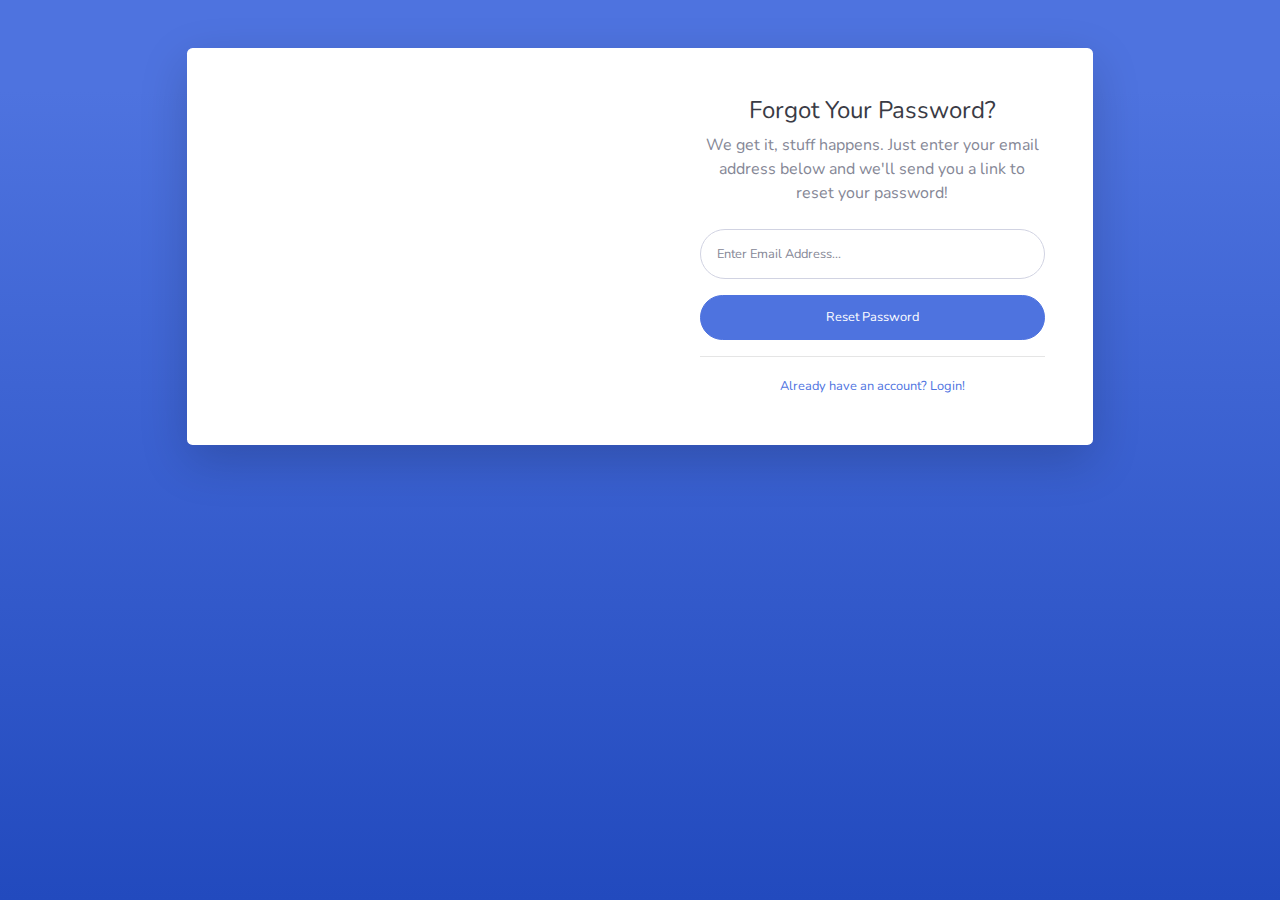
<file: startbootstrap-sb-admin-2-gh-pages/forgot-password.html>
<!DOCTYPE html>
<html lang="en">

<head>

    <meta charset="utf-8">
    <meta http-equiv="X-UA-Compatible" content="IE=edge">
    <meta name="viewport" content="width=device-width, initial-scale=1, shrink-to-fit=no">
    <meta name="description" content="">
    <meta name="author" content="">

    <title>SB Admin 2 - Forgot Password</title>

    <!-- Custom fonts for this template-->
    <link href="vendor/fontawesome-free/css/all.min.css" rel="stylesheet" type="text/css">
    <link
        href="https://fonts.googleapis.com/css?family=Nunito:200,200i,300,300i,400,400i,600,600i,700,700i,800,800i,900,900i"
        rel="stylesheet">

    <!-- Custom styles for this template-->
    <link href="css/sb-admin-2.min.css" rel="stylesheet">

</head>

<body class="bg-gradient-primary">

    <div class="container">

        <!-- Outer Row -->
        <div class="row justify-content-center">

            <div class="col-xl-10 col-lg-12 col-md-9">

                <div class="card o-hidden border-0 shadow-lg my-5">
                    <div class="card-body p-0">
                        <!-- Nested Row within Card Body -->
                        <div class="row">
                            <div class="col-lg-6 d-none d-lg-block bg-password-image"></div>
                            <div class="col-lg-6">
                                <div class="p-5">
                                    <div class="text-center">
                                        <h1 class="h4 text-gray-900 mb-2">Forgot Your Password?</h1>
                                        <p class="mb-4">We get it, stuff happens. Just enter your email address below
                                            and we'll send you a link to reset your password!</p>
                                    </div>
                                    <form class="user">
                                        <div class="form-group">
                                            <input type="email" class="form-control form-control-user"
                                                id="exampleInputEmail" aria-describedby="emailHelp"
                                                placeholder="Enter Email Address...">
                                        </div>
                                        <a href="login.html" class="btn btn-primary btn-user btn-block">
                                            Reset Password
                                        </a>
                                    </form>
                                    <hr>
                                    <div class="text-center">
                                        <a class="small" href="login.html">Already have an account? Login!</a>
                                    </div>
                                </div>
                            </div>
                        </div>
                    </div>
                </div>

            </div>

        </div>

    </div>

    <!-- Bootstrap core JavaScript-->
    <script src="vendor/jquery/jquery.min.js"></script>
    <script src="vendor/bootstrap/js/bootstrap.bundle.min.js"></script>

    <!-- Core plugin JavaScript-->
    <script src="vendor/jquery-easing/jquery.easing.min.js"></script>

    <!-- Custom scripts for all pages-->
    <script src="js/sb-admin-2.min.js"></script>

</body>

</html>
</file>
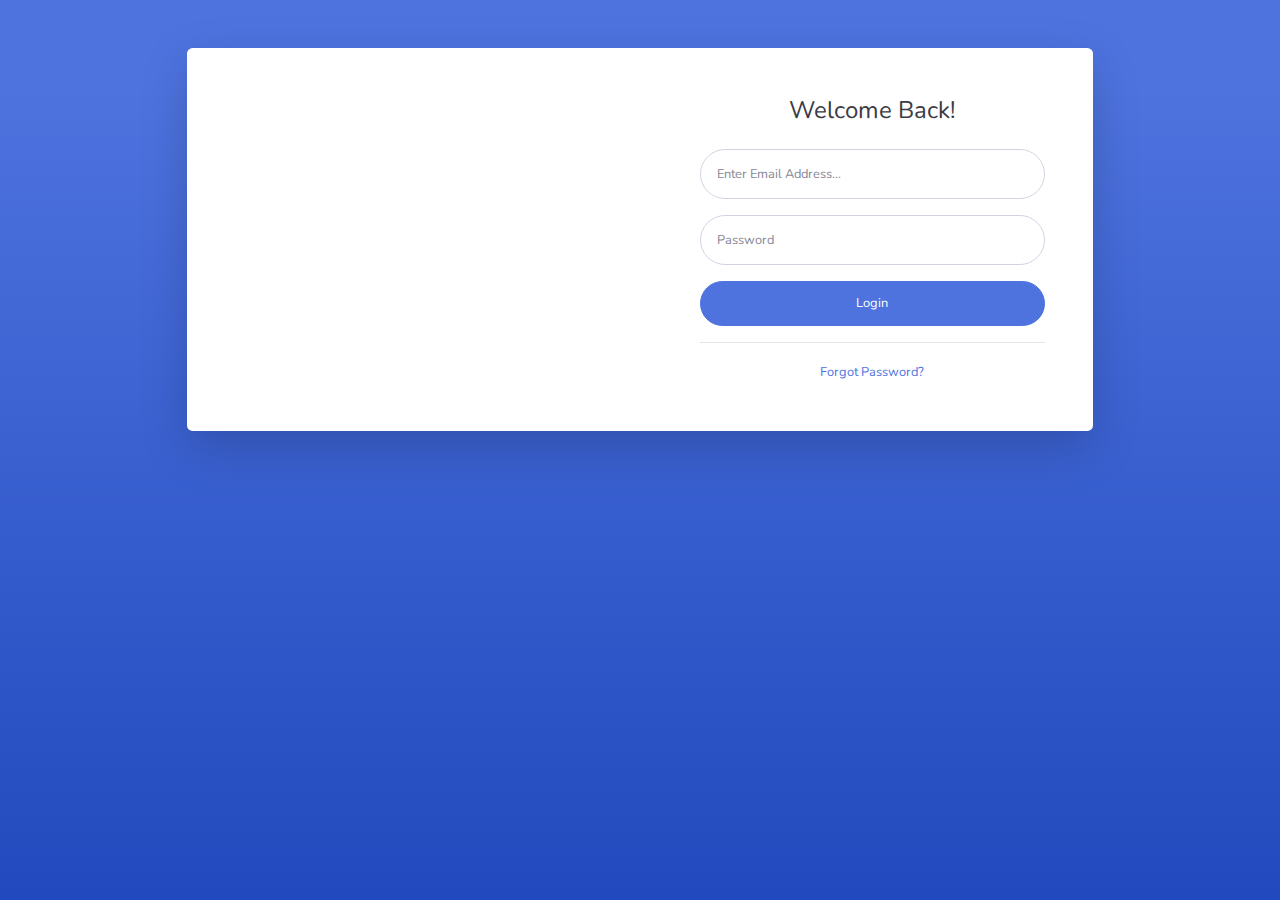
<file: startbootstrap-sb-admin-2-gh-pages/login.html>
<!DOCTYPE html>
<html lang="en">

<head>

    <meta charset="utf-8">
    <meta http-equiv="X-UA-Compatible" content="IE=edge">
    <meta name="viewport" content="width=device-width, initial-scale=1, shrink-to-fit=no">
    <meta name="description" content="">
    <meta name="author" content="">

    <title>SB Admin 2 - Login</title>

    <!-- Custom fonts for this template-->
    <link href="vendor/fontawesome-free/css/all.min.css" rel="stylesheet" type="text/css">
    <link
        href="https://fonts.googleapis.com/css?family=Nunito:200,200i,300,300i,400,400i,600,600i,700,700i,800,800i,900,900i"
        rel="stylesheet">

    <!-- Custom styles for this template-->
    <link href="css/sb-admin-2.min.css" rel="stylesheet">

</head>

<body class="bg-gradient-primary">

    <div class="container">

        <!-- Outer Row -->
        <div class="row justify-content-center">

            <div class="col-xl-10 col-lg-12 col-md-9">

                <div class="card o-hidden border-0 shadow-lg my-5">
                    <div class="card-body p-0">
                        <!-- Nested Row within Card Body -->
                        <div class="row">
                            <div class="col-lg-6 d-none d-lg-block bg-login-image"></div>
                            <div class="col-lg-6">
                                <div class="p-5">
                                    <div class="text-center">
                                        <h1 class="h4 text-gray-900 mb-4">Welcome Back!</h1>
                                    </div>
                                    <form class="user">
                                        <div class="form-group">
                                            <input type="email" class="form-control form-control-user"
                                                id="exampleInputEmail" aria-describedby="emailHelp"
                                                placeholder="Enter Email Address...">
                                        </div>
                                        <div class="form-group">
                                            <input type="password" class="form-control form-control-user"
                                                id="exampleInputPassword" placeholder="Password">
                                        </div>
                                        <!-- <div class="form-group">
                                            <div class="custom-control custom-checkbox small">
                                                <input type="checkbox" class="custom-control-input" id="customCheck">
                                                <label class="custom-control-label" for="customCheck">Remember
                                                    Me</label>
                                            </div>
                                        </div> -->
                                        <a href="index.html" class="btn btn-primary btn-user btn-block">
                                            Login
                                        </a>
                                    </form>
                                    <hr>
                                    <div class="text-center">
                                        <a class="small" href="forgot-password.html">Forgot Password?</a>
                                    </div>
                                </div>
                            </div>
                        </div>
                    </div>
                </div>

            </div>

        </div>

    </div>

    <!-- Bootstrap core JavaScript-->
    <script src="vendor/jquery/jquery.min.js"></script>
    <script src="vendor/bootstrap/js/bootstrap.bundle.min.js"></script>

    <!-- Core plugin JavaScript-->
    <script src="vendor/jquery-easing/jquery.easing.min.js"></script>

    <!-- Custom scripts for all pages-->
    <script src="js/sb-admin-2.min.js"></script>

</body>

</html>
</file>
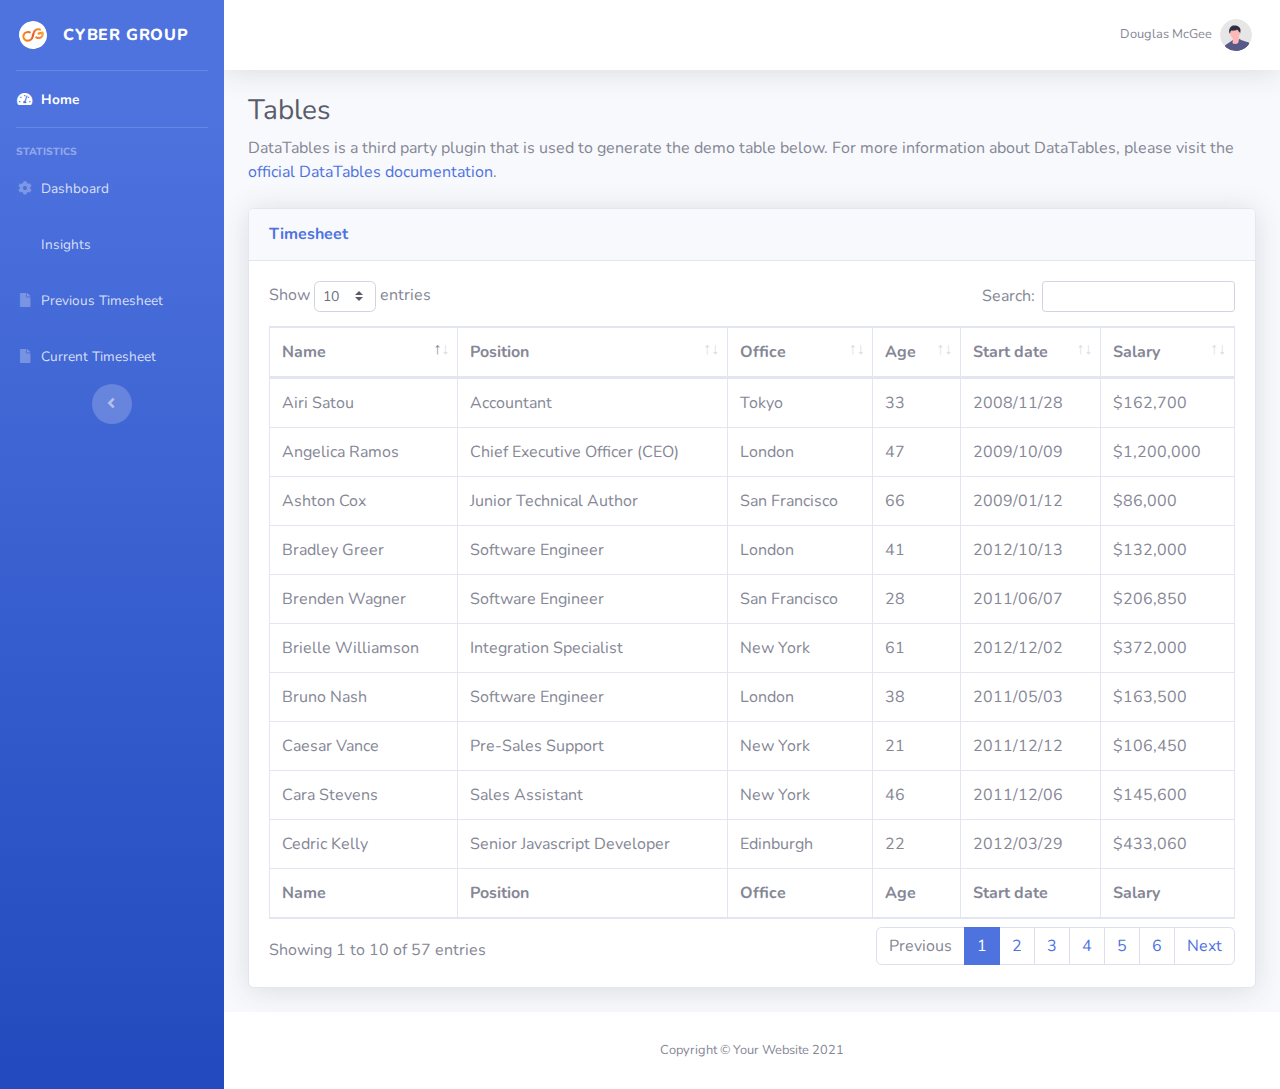
<file: startbootstrap-sb-admin-2-gh-pages/newtable.html>
<!DOCTYPE html>
<html lang="en">

<head>

    <meta charset="utf-8">
    <meta http-equiv="X-UA-Compatible" content="IE=edge">
    <meta name="viewport" content="width=device-width, initial-scale=1, shrink-to-fit=no">
    <meta name="description" content="">
    <meta name="author" content="">

    <title>SB Admin 2 - Tables</title>

    <!-- Custom fonts for this template -->
    <link href="vendor/fontawesome-free/css/all.min.css" rel="stylesheet" type="text/css">
    <link
        href="https://fonts.googleapis.com/css?family=Nunito:200,200i,300,300i,400,400i,600,600i,700,700i,800,800i,900,900i"
        rel="stylesheet">

    <!-- Custom styles for this template -->
    <link href="css/sb-admin-2.min.css" rel="stylesheet">

    <!-- Custom styles for this page -->
    <link href="vendor/datatables/dataTables.bootstrap4.min.css" rel="stylesheet">

</head>

<body id="page-top">

    <!-- Page Wrapper -->
    <div id="wrapper">

        <ul class="navbar-nav bg-gradient-primary sidebar sidebar-dark accordion" id="accordionSidebar">

            <!-- Sidebar - Brand -->
            <a class="sidebar-brand d-flex align-items-center justify-content-center" href="index.html">
                <div class="sidebar-brand-icon rotate-n-15">
                    <!-- <i class="fas fa-laugh-wink"></i> -->
                    <img src="img/cglogo.png" alt="hugenerd" width="28" height="28" class="rounded-circle">
                </div>
                <div class="sidebar-brand-text mx-3">Cyber Group</div>
            </a>

            <!-- Divider -->
            <hr class="sidebar-divider my-0">

            <!-- Nav Item - Dashboard -->
            <li class="nav-item active">
                <div class="nav flex-column nav-pills me-3" id="v-pills-tab" role="tablist">
                <a class="nav-link" href="#">
                    <i class="fas fa-fw fa-tachometer-alt"></i>
                    <span>Home</span></a>
                </div>
            </li>

            <!-- Divider -->
            <hr class="sidebar-divider">

            <!-- Heading -->
            <div class="sidebar-heading">
                Statistics
            </div>

            
            <!-- Nav Item - Pages Collapse Menu -->
            <li class="nav-item">
                <a class="nav-link collapsed" href="./newchart.html"
                    aria-expanded="true">
                    <i class="fas fa-fw fa-cog"></i>
                    <span>Dashboard</span>
                </a>
                <!-- <div id="collapseTwo" class="collapse" aria-labelledby="headingTwo" data-parent="#accordionSidebar">
                    <div class="bg-white py-2 collapse-inner rounded">
                        <a class="collapse-item" href="buttons.html">Previous Timesheet</a>
                        <a class="collapse-item" href="cards.html">Insights</a>
                    </div>
                </div> -->
            </li>

            <li class="nav-item">
                <a class="nav-link collapsed" href="./newchart.html"
                    aria-expanded="true">
                    <i class="fas fa-fw fa-bar-chart" aria-hidden="true"></i>
                    <span>Insights</span>
                </a>
            </li>

            <li class="nav-item">
                <a class="nav-link collapsed" href="./newtable.html"
                    aria-expanded="true">
                    <i class="fas fa-fw fa-file"></i>
                    <span>Previous Timesheet</span>
                </a>
            </li>

            

            <!-- Nav Item - Utilities Collapse Menu -->
            <li class="nav-item">
                <a class="nav-link collapsed" href="./newtable.html"
                    aria-expanded="true">
                    <i class="fas fa-fw fa-file"></i>
                    <span>Current Timesheet</span>
                </a>
                <!-- <div id="collapseUtilities" class="collapse" aria-labelledby="headingUtilities"
                    data-parent="#accordionSidebar">
                    <div class="bg-white py-2 collapse-inner rounded">
                        <h6 class="collapse-header">Custom Utilities:</h6>
                        <a class="collapse-item" href="utilities-color.html">Colors</a>
                        <a class="collapse-item" href="utilities-border.html">Borders</a>
                        <a class="collapse-item" href="utilities-animation.html">Animations</a>
                        <a class="collapse-item" href="utilities-other.html">Other</a>
                    </div>
                </div> -->
            </li>

            <!-- Divider -->
            
            <!-- Divider -->
            <div class="text-center d-none d-md-inline">
                <button class="rounded-circle border-0" id="sidebarToggle"></button>
            </div>
            </ul>
        <!-- End of Sidebar -->

        <!-- Content Wrapper -->
        <div id="content-wrapper" class="d-flex flex-column">

            <!-- Main Content -->
            <div id="content">

                <!-- Topbar -->
                <nav class="navbar navbar-expand navbar-light bg-white topbar mb-4 static-top shadow">

                    <!-- Sidebar Toggle (Topbar) -->
                    <form class="form-inline">
                        <button id="sidebarToggleTop" class="btn btn-link d-md-none rounded-circle mr-3">
                            <i class="fa fa-bars"></i>
                        </button>
                    </form>

                    <!-- Topbar Search -->
                    <!-- <form
                        class="d-none d-sm-inline-block form-inline mr-auto ml-md-3 my-2 my-md-0 mw-100 navbar-search">
                        <div class="input-group">
                            <input type="text" class="form-control bg-light border-0 small" placeholder="Search for..."
                                aria-label="Search" aria-describedby="basic-addon2">
                            <div class="input-group-append">
                                <button class="btn btn-primary" type="button">
                                    <i class="fas fa-search fa-sm"></i>
                                </button>
                            </div>
                        </div>
                    </form> -->

                    <!-- Topbar Navbar -->
                    <ul class="navbar-nav ml-auto">

                        <!-- Nav Item - User Information -->
                        <li class="nav-item dropdown no-arrow">
                            <a class="nav-link dropdown-toggle" href="#" id="userDropdown" role="button"
                                data-toggle="dropdown" aria-haspopup="true" aria-expanded="false">
                                <span class="mr-2 d-none d-lg-inline text-gray-600 small">Douglas McGee</span>
                                <img class="img-profile rounded-circle"
                                    src="img/undraw_profile.svg">
                            </a>
                            <!-- Dropdown - User Information -->
                            <div class="dropdown-menu dropdown-menu-right shadow animated--grow-in"
                                aria-labelledby="userDropdown">
                                <!-- <a class="dropdown-item" href="#">
                                    <i class="fas fa-user fa-sm fa-fw mr-2 text-gray-400"></i>
                                    Profile
                                </a>
                                <a class="dropdown-item" href="#">
                                    <i class="fas fa-cogs fa-sm fa-fw mr-2 text-gray-400"></i>
                                    Settings
                                </a>
                                <a class="dropdown-item" href="#">
                                    <i class="fas fa-list fa-sm fa-fw mr-2 text-gray-400"></i>
                                    Activity Log
                                </a>
                                <div class="dropdown-divider"></div> -->
                                <a class="dropdown-item" href="#" data-toggle="modal" data-target="#logoutModal">
                                    <i class="fas fa-sign-out-alt fa-sm fa-fw mr-2 text-gray-400"></i>
                                    Logout
                                </a>
                            </div>
                        </li>

                    </ul>

                </nav>
                <!-- End of Topbar -->

                <!-- Begin Page Content -->
                <div class="container-fluid">

                    <!-- Page Heading -->
                    <h1 class="h3 mb-2 text-gray-800">Tables</h1>
                    <p class="mb-4">DataTables is a third party plugin that is used to generate the demo table below.
                        For more information about DataTables, please visit the <a target="_blank"
                            href="https://datatables.net">official DataTables documentation</a>.</p>

                    <!-- DataTales Example -->
                    <div class="card shadow mb-4">
                        <div class="card-header py-3">
                            <h6 class="m-0 font-weight-bold text-primary">Timesheet</h6>
                        </div>
                        <div class="card-body">
                            <div class="table-responsive">
                                <table class="table table-bordered" id="dataTable" width="100%" cellspacing="0">
                                    <thead>
                                        <tr>
                                            <th>Name</th>
                                            <th>Position</th>
                                            <th>Office</th>
                                            <th>Age</th>
                                            <th>Start date</th>
                                            <th>Salary</th>
                                        </tr>
                                    </thead>
                                    <tfoot>
                                        <tr>
                                            <th>Name</th>
                                            <th>Position</th>
                                            <th>Office</th>
                                            <th>Age</th>
                                            <th>Start date</th>
                                            <th>Salary</th>
                                        </tr>
                                    </tfoot>
                                    <tbody>
                                        <tr>
                                            <td>Tiger Nixon</td>
                                            <td>System Architect</td>
                                            <td>Edinburgh</td>
                                            <td>61</td>
                                            <td>2011/04/25</td>
                                            <td>$320,800</td>
                                        </tr>
                                        <tr>
                                            <td>Garrett Winters</td>
                                            <td>Accountant</td>
                                            <td>Tokyo</td>
                                            <td>63</td>
                                            <td>2011/07/25</td>
                                            <td>$170,750</td>
                                        </tr>
                                        <tr>
                                            <td>Ashton Cox</td>
                                            <td>Junior Technical Author</td>
                                            <td>San Francisco</td>
                                            <td>66</td>
                                            <td>2009/01/12</td>
                                            <td>$86,000</td>
                                        </tr>
                                        <tr>
                                            <td>Cedric Kelly</td>
                                            <td>Senior Javascript Developer</td>
                                            <td>Edinburgh</td>
                                            <td>22</td>
                                            <td>2012/03/29</td>
                                            <td>$433,060</td>
                                        </tr>
                                        <tr>
                                            <td>Airi Satou</td>
                                            <td>Accountant</td>
                                            <td>Tokyo</td>
                                            <td>33</td>
                                            <td>2008/11/28</td>
                                            <td>$162,700</td>
                                        </tr>
                                        <tr>
                                            <td>Brielle Williamson</td>
                                            <td>Integration Specialist</td>
                                            <td>New York</td>
                                            <td>61</td>
                                            <td>2012/12/02</td>
                                            <td>$372,000</td>
                                        </tr>
                                        <tr>
                                            <td>Herrod Chandler</td>
                                            <td>Sales Assistant</td>
                                            <td>San Francisco</td>
                                            <td>59</td>
                                            <td>2012/08/06</td>
                                            <td>$137,500</td>
                                        </tr>
                                        <tr>
                                            <td>Rhona Davidson</td>
                                            <td>Integration Specialist</td>
                                            <td>Tokyo</td>
                                            <td>55</td>
                                            <td>2010/10/14</td>
                                            <td>$327,900</td>
                                        </tr>
                                        <tr>
                                            <td>Colleen Hurst</td>
                                            <td>Javascript Developer</td>
                                            <td>San Francisco</td>
                                            <td>39</td>
                                            <td>2009/09/15</td>
                                            <td>$205,500</td>
                                        </tr>
                                        <tr>
                                            <td>Sonya Frost</td>
                                            <td>Software Engineer</td>
                                            <td>Edinburgh</td>
                                            <td>23</td>
                                            <td>2008/12/13</td>
                                            <td>$103,600</td>
                                        </tr>
                                        <tr>
                                            <td>Jena Gaines</td>
                                            <td>Office Manager</td>
                                            <td>London</td>
                                            <td>30</td>
                                            <td>2008/12/19</td>
                                            <td>$90,560</td>
                                        </tr>
                                        <tr>
                                            <td>Quinn Flynn</td>
                                            <td>Support Lead</td>
                                            <td>Edinburgh</td>
                                            <td>22</td>
                                            <td>2013/03/03</td>
                                            <td>$342,000</td>
                                        </tr>
                                        <tr>
                                            <td>Charde Marshall</td>
                                            <td>Regional Director</td>
                                            <td>San Francisco</td>
                                            <td>36</td>
                                            <td>2008/10/16</td>
                                            <td>$470,600</td>
                                        </tr>
                                        <tr>
                                            <td>Haley Kennedy</td>
                                            <td>Senior Marketing Designer</td>
                                            <td>London</td>
                                            <td>43</td>
                                            <td>2012/12/18</td>
                                            <td>$313,500</td>
                                        </tr>
                                        <tr>
                                            <td>Tatyana Fitzpatrick</td>
                                            <td>Regional Director</td>
                                            <td>London</td>
                                            <td>19</td>
                                            <td>2010/03/17</td>
                                            <td>$385,750</td>
                                        </tr>
                                        <tr>
                                            <td>Michael Silva</td>
                                            <td>Marketing Designer</td>
                                            <td>London</td>
                                            <td>66</td>
                                            <td>2012/11/27</td>
                                            <td>$198,500</td>
                                        </tr>
                                        <tr>
                                            <td>Paul Byrd</td>
                                            <td>Chief Financial Officer (CFO)</td>
                                            <td>New York</td>
                                            <td>64</td>
                                            <td>2010/06/09</td>
                                            <td>$725,000</td>
                                        </tr>
                                        <tr>
                                            <td>Gloria Little</td>
                                            <td>Systems Administrator</td>
                                            <td>New York</td>
                                            <td>59</td>
                                            <td>2009/04/10</td>
                                            <td>$237,500</td>
                                        </tr>
                                        <tr>
                                            <td>Bradley Greer</td>
                                            <td>Software Engineer</td>
                                            <td>London</td>
                                            <td>41</td>
                                            <td>2012/10/13</td>
                                            <td>$132,000</td>
                                        </tr>
                                        <tr>
                                            <td>Dai Rios</td>
                                            <td>Personnel Lead</td>
                                            <td>Edinburgh</td>
                                            <td>35</td>
                                            <td>2012/09/26</td>
                                            <td>$217,500</td>
                                        </tr>
                                        <tr>
                                            <td>Jenette Caldwell</td>
                                            <td>Development Lead</td>
                                            <td>New York</td>
                                            <td>30</td>
                                            <td>2011/09/03</td>
                                            <td>$345,000</td>
                                        </tr>
                                        <tr>
                                            <td>Yuri Berry</td>
                                            <td>Chief Marketing Officer (CMO)</td>
                                            <td>New York</td>
                                            <td>40</td>
                                            <td>2009/06/25</td>
                                            <td>$675,000</td>
                                        </tr>
                                        <tr>
                                            <td>Caesar Vance</td>
                                            <td>Pre-Sales Support</td>
                                            <td>New York</td>
                                            <td>21</td>
                                            <td>2011/12/12</td>
                                            <td>$106,450</td>
                                        </tr>
                                        <tr>
                                            <td>Doris Wilder</td>
                                            <td>Sales Assistant</td>
                                            <td>Sidney</td>
                                            <td>23</td>
                                            <td>2010/09/20</td>
                                            <td>$85,600</td>
                                        </tr>
                                        <tr>
                                            <td>Angelica Ramos</td>
                                            <td>Chief Executive Officer (CEO)</td>
                                            <td>London</td>
                                            <td>47</td>
                                            <td>2009/10/09</td>
                                            <td>$1,200,000</td>
                                        </tr>
                                        <tr>
                                            <td>Gavin Joyce</td>
                                            <td>Developer</td>
                                            <td>Edinburgh</td>
                                            <td>42</td>
                                            <td>2010/12/22</td>
                                            <td>$92,575</td>
                                        </tr>
                                        <tr>
                                            <td>Jennifer Chang</td>
                                            <td>Regional Director</td>
                                            <td>Singapore</td>
                                            <td>28</td>
                                            <td>2010/11/14</td>
                                            <td>$357,650</td>
                                        </tr>
                                        <tr>
                                            <td>Brenden Wagner</td>
                                            <td>Software Engineer</td>
                                            <td>San Francisco</td>
                                            <td>28</td>
                                            <td>2011/06/07</td>
                                            <td>$206,850</td>
                                        </tr>
                                        <tr>
                                            <td>Fiona Green</td>
                                            <td>Chief Operating Officer (COO)</td>
                                            <td>San Francisco</td>
                                            <td>48</td>
                                            <td>2010/03/11</td>
                                            <td>$850,000</td>
                                        </tr>
                                        <tr>
                                            <td>Shou Itou</td>
                                            <td>Regional Marketing</td>
                                            <td>Tokyo</td>
                                            <td>20</td>
                                            <td>2011/08/14</td>
                                            <td>$163,000</td>
                                        </tr>
                                        <tr>
                                            <td>Michelle House</td>
                                            <td>Integration Specialist</td>
                                            <td>Sidney</td>
                                            <td>37</td>
                                            <td>2011/06/02</td>
                                            <td>$95,400</td>
                                        </tr>
                                        <tr>
                                            <td>Suki Burks</td>
                                            <td>Developer</td>
                                            <td>London</td>
                                            <td>53</td>
                                            <td>2009/10/22</td>
                                            <td>$114,500</td>
                                        </tr>
                                        <tr>
                                            <td>Prescott Bartlett</td>
                                            <td>Technical Author</td>
                                            <td>London</td>
                                            <td>27</td>
                                            <td>2011/05/07</td>
                                            <td>$145,000</td>
                                        </tr>
                                        <tr>
                                            <td>Gavin Cortez</td>
                                            <td>Team Leader</td>
                                            <td>San Francisco</td>
                                            <td>22</td>
                                            <td>2008/10/26</td>
                                            <td>$235,500</td>
                                        </tr>
                                        <tr>
                                            <td>Martena Mccray</td>
                                            <td>Post-Sales support</td>
                                            <td>Edinburgh</td>
                                            <td>46</td>
                                            <td>2011/03/09</td>
                                            <td>$324,050</td>
                                        </tr>
                                        <tr>
                                            <td>Unity Butler</td>
                                            <td>Marketing Designer</td>
                                            <td>San Francisco</td>
                                            <td>47</td>
                                            <td>2009/12/09</td>
                                            <td>$85,675</td>
                                        </tr>
                                        <tr>
                                            <td>Howard Hatfield</td>
                                            <td>Office Manager</td>
                                            <td>San Francisco</td>
                                            <td>51</td>
                                            <td>2008/12/16</td>
                                            <td>$164,500</td>
                                        </tr>
                                        <tr>
                                            <td>Hope Fuentes</td>
                                            <td>Secretary</td>
                                            <td>San Francisco</td>
                                            <td>41</td>
                                            <td>2010/02/12</td>
                                            <td>$109,850</td>
                                        </tr>
                                        <tr>
                                            <td>Vivian Harrell</td>
                                            <td>Financial Controller</td>
                                            <td>San Francisco</td>
                                            <td>62</td>
                                            <td>2009/02/14</td>
                                            <td>$452,500</td>
                                        </tr>
                                        <tr>
                                            <td>Timothy Mooney</td>
                                            <td>Office Manager</td>
                                            <td>London</td>
                                            <td>37</td>
                                            <td>2008/12/11</td>
                                            <td>$136,200</td>
                                        </tr>
                                        <tr>
                                            <td>Jackson Bradshaw</td>
                                            <td>Director</td>
                                            <td>New York</td>
                                            <td>65</td>
                                            <td>2008/09/26</td>
                                            <td>$645,750</td>
                                        </tr>
                                        <tr>
                                            <td>Olivia Liang</td>
                                            <td>Support Engineer</td>
                                            <td>Singapore</td>
                                            <td>64</td>
                                            <td>2011/02/03</td>
                                            <td>$234,500</td>
                                        </tr>
                                        <tr>
                                            <td>Bruno Nash</td>
                                            <td>Software Engineer</td>
                                            <td>London</td>
                                            <td>38</td>
                                            <td>2011/05/03</td>
                                            <td>$163,500</td>
                                        </tr>
                                        <tr>
                                            <td>Sakura Yamamoto</td>
                                            <td>Support Engineer</td>
                                            <td>Tokyo</td>
                                            <td>37</td>
                                            <td>2009/08/19</td>
                                            <td>$139,575</td>
                                        </tr>
                                        <tr>
                                            <td>Thor Walton</td>
                                            <td>Developer</td>
                                            <td>New York</td>
                                            <td>61</td>
                                            <td>2013/08/11</td>
                                            <td>$98,540</td>
                                        </tr>
                                        <tr>
                                            <td>Finn Camacho</td>
                                            <td>Support Engineer</td>
                                            <td>San Francisco</td>
                                            <td>47</td>
                                            <td>2009/07/07</td>
                                            <td>$87,500</td>
                                        </tr>
                                        <tr>
                                            <td>Serge Baldwin</td>
                                            <td>Data Coordinator</td>
                                            <td>Singapore</td>
                                            <td>64</td>
                                            <td>2012/04/09</td>
                                            <td>$138,575</td>
                                        </tr>
                                        <tr>
                                            <td>Zenaida Frank</td>
                                            <td>Software Engineer</td>
                                            <td>New York</td>
                                            <td>63</td>
                                            <td>2010/01/04</td>
                                            <td>$125,250</td>
                                        </tr>
                                        <tr>
                                            <td>Zorita Serrano</td>
                                            <td>Software Engineer</td>
                                            <td>San Francisco</td>
                                            <td>56</td>
                                            <td>2012/06/01</td>
                                            <td>$115,000</td>
                                        </tr>
                                        <tr>
                                            <td>Jennifer Acosta</td>
                                            <td>Junior Javascript Developer</td>
                                            <td>Edinburgh</td>
                                            <td>43</td>
                                            <td>2013/02/01</td>
                                            <td>$75,650</td>
                                        </tr>
                                        <tr>
                                            <td>Cara Stevens</td>
                                            <td>Sales Assistant</td>
                                            <td>New York</td>
                                            <td>46</td>
                                            <td>2011/12/06</td>
                                            <td>$145,600</td>
                                        </tr>
                                        <tr>
                                            <td>Hermione Butler</td>
                                            <td>Regional Director</td>
                                            <td>London</td>
                                            <td>47</td>
                                            <td>2011/03/21</td>
                                            <td>$356,250</td>
                                        </tr>
                                        <tr>
                                            <td>Lael Greer</td>
                                            <td>Systems Administrator</td>
                                            <td>London</td>
                                            <td>21</td>
                                            <td>2009/02/27</td>
                                            <td>$103,500</td>
                                        </tr>
                                        <tr>
                                            <td>Jonas Alexander</td>
                                            <td>Developer</td>
                                            <td>San Francisco</td>
                                            <td>30</td>
                                            <td>2010/07/14</td>
                                            <td>$86,500</td>
                                        </tr>
                                        <tr>
                                            <td>Shad Decker</td>
                                            <td>Regional Director</td>
                                            <td>Edinburgh</td>
                                            <td>51</td>
                                            <td>2008/11/13</td>
                                            <td>$183,000</td>
                                        </tr>
                                        <tr>
                                            <td>Michael Bruce</td>
                                            <td>Javascript Developer</td>
                                            <td>Singapore</td>
                                            <td>29</td>
                                            <td>2011/06/27</td>
                                            <td>$183,000</td>
                                        </tr>
                                        <tr>
                                            <td>Donna Snider</td>
                                            <td>Customer Support</td>
                                            <td>New York</td>
                                            <td>27</td>
                                            <td>2011/01/25</td>
                                            <td>$112,000</td>
                                        </tr>
                                    </tbody>
                                </table>
                            </div>
                        </div>
                    </div>

                </div>
                <!-- /.container-fluid -->

            </div>
            <!-- End of Main Content -->

            <!-- Footer -->
            <footer class="sticky-footer bg-white">
                <div class="container my-auto">
                    <div class="copyright text-center my-auto">
                        <span>Copyright &copy; Your Website 2021</span>
                    </div>
                </div>
            </footer>
            <!-- End of Footer -->

        </div>
        <!-- End of Content Wrapper -->

    </div>
    <!-- End of Page Wrapper -->

    <!-- Scroll to Top Button-->
    <a class="scroll-to-top rounded" href="#page-top">
        <i class="fas fa-angle-up"></i>
    </a>

    <!-- Logout Modal-->
    <div class="modal fade" id="logoutModal" tabindex="-1" role="dialog" aria-labelledby="exampleModalLabel"
        aria-hidden="true">
        <div class="modal-dialog" role="document">
            <div class="modal-content">
                <div class="modal-header">
                    <h5 class="modal-title" id="exampleModalLabel">Ready to Leave?</h5>
                    <button class="close" type="button" data-dismiss="modal" aria-label="Close">
                        <span aria-hidden="true">×</span>
                    </button>
                </div>
                <div class="modal-body">Select "Logout" below if you are ready to end your current session.</div>
                <div class="modal-footer">
                    <button class="btn btn-secondary" type="button" data-dismiss="modal">Cancel</button>
                    <a class="btn btn-primary" href="login.html">Logout</a>
                </div>
            </div>
        </div>
    </div>

    <!-- Bootstrap core JavaScript-->
    <script src="vendor/jquery/jquery.min.js"></script>
    <script src="vendor/bootstrap/js/bootstrap.bundle.min.js"></script>

    <!-- Core plugin JavaScript-->
    <script src="vendor/jquery-easing/jquery.easing.min.js"></script>

    <!-- Custom scripts for all pages-->
    <script src="js/sb-admin-2.min.js"></script>

    <!-- Page level plugins -->
    <script src="vendor/datatables/jquery.dataTables.min.js"></script>
    <script src="vendor/datatables/dataTables.bootstrap4.min.js"></script>

    <!-- Page level custom scripts -->
    <script src="js/demo/datatables-demo.js"></script>

</body>

</html>
</file>
